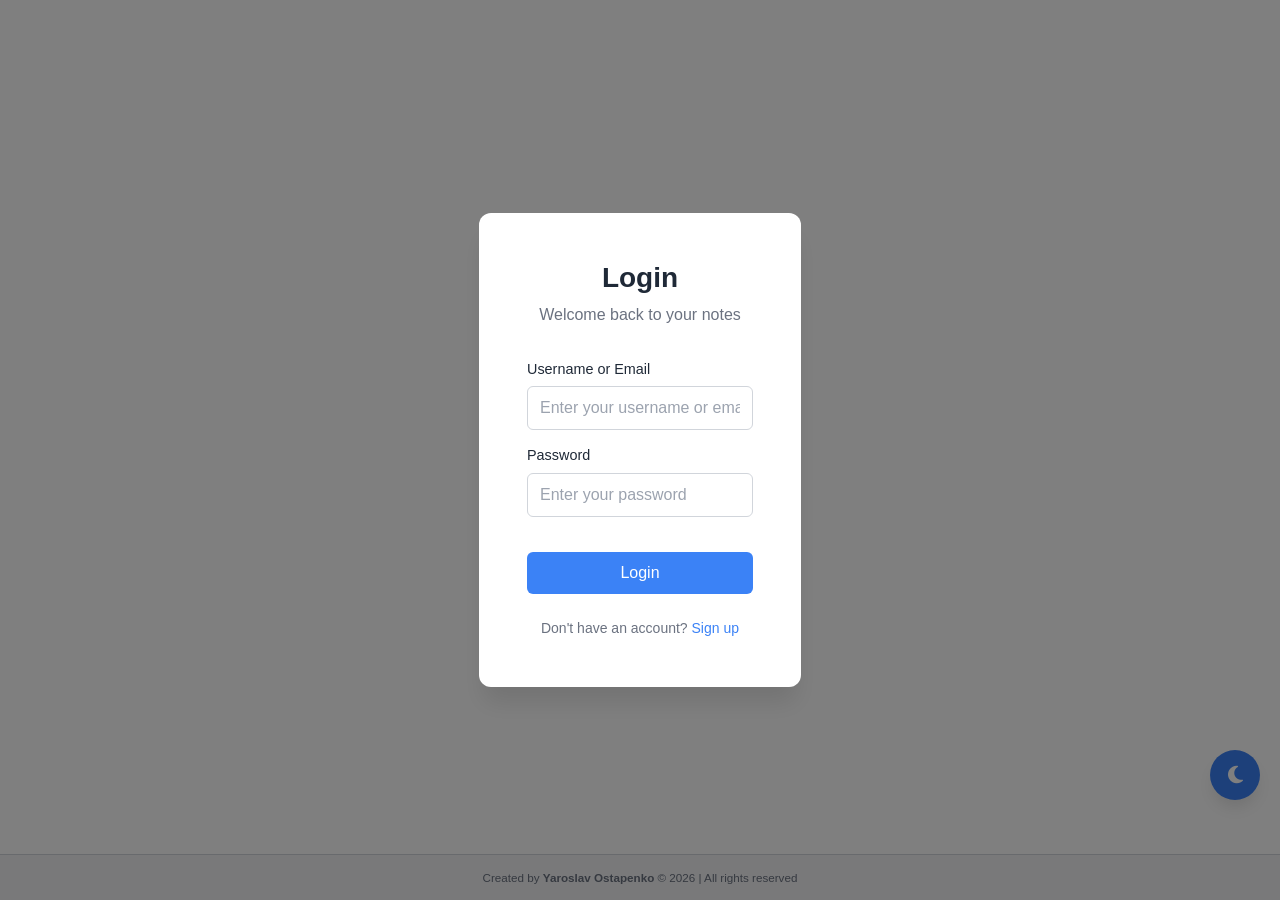
<file: index.html>
<!DOCTYPE html>
<html lang="en">
<head>
    <meta charset="UTF-8">
    <meta name="viewport" content="width=device-width, initial-scale=1.0">
    <meta http-equiv="X-UA-Compatible" content="ie=edge">
    <meta name="description" content="Notes - A secure, feature-rich note-taking application. Create, edit, organize, and manage your notes with color coding, pinning, archiving, and full-text search. Privacy-focused and user-friendly.">
    <meta name="keywords" content="notes, note-taking, notepad, keep clone, organize notes, task management">
    <meta name="author" content="Yaroslav Ostapenko">
    <meta name="creator" content="Yaroslav Ostapenko">
    <meta property="og:title" content="Notes - Google Keep Clone">
    <meta property="og:description" content="A secure, feature-rich note-taking application for organizing your thoughts and ideas.">
    <meta property="og:type" content="website">
    <meta property="og:url" content="https://note.websweos.com">
    <link rel="canonical" href="https://note.websweos.com">
    <link rel="sitemap" href="https://note.websweos.com/sitemap.xml">
    <title>Notes - Google Keep Clone</title>
    <link rel="stylesheet" href="style.css">
    <link rel="stylesheet" href="https://cdnjs.cloudflare.com/ajax/libs/font-awesome/6.4.0/css/all.min.css">
</head>
<body>
    <!-- Authentication Modal -->
    <div id="authModal" class="modal">
        <div class="modal-content auth-modal">
            <div class="auth-container">
                <!-- Login Form -->
                <div id="loginForm" class="auth-form active">
                    <div class="auth-header">
                        <h2>Login</h2>
                        <p>Welcome back to your notes</p>
                    </div>
                    <form id="loginFormElement">
                        <div class="form-group">
                            <label for="loginUsername">Username or Email</label>
                            <input 
                                type="text" 
                                id="loginUsername" 
                                name="username" 
                                placeholder="Enter your username or email"
                                required
                            >
                        </div>
                        <div class="form-group">
                            <label for="loginPassword">Password</label>
                            <input 
                                type="password" 
                                id="loginPassword" 
                                name="password" 
                                placeholder="Enter your password"
                                required
                            >
                        </div>
                        <button type="submit" class="btn btn-primary btn-block">Login</button>
                        <div class="auth-footer">
                            <p>Don't have an account? <a href="#" onclick="switchAuthForm(event)">Sign up</a></p>
                        </div>
                    </form>
                </div>

                <!-- Register Form -->
                <div id="registerForm" class="auth-form">
                    <div class="auth-header">
                        <h2>Create Account</h2>
                        <p>Start organizing your notes</p>
                    </div>
                    <form id="registerFormElement">
                        <div class="form-group">
                            <label for="regUsername">Username</label>
                            <input 
                                type="text" 
                                id="regUsername" 
                                name="username" 
                                placeholder="Choose a username (3+ characters)"
                                minlength="3"
                                required
                            >
                        </div>
                        <div class="form-group">
                            <label for="regEmail">Email</label>
                            <input 
                                type="email" 
                                id="regEmail" 
                                name="email" 
                                placeholder="Enter your email"
                                required
                            >
                        </div>
                        <div class="form-group">
                            <label for="regPassword">Password</label>
                            <input 
                                type="password" 
                                id="regPassword" 
                                name="password" 
                                placeholder="Password (6+ characters)"
                                minlength="6"
                                required
                            >
                        </div>
                        <div class="form-group">
                            <label for="regPasswordConfirm">Confirm Password</label>
                            <input 
                                type="password" 
                                id="regPasswordConfirm" 
                                name="password_confirm" 
                                placeholder="Confirm your password"
                                required
                            >
                        </div>
                        <button type="submit" class="btn btn-primary btn-block">Sign Up</button>
                        <div class="auth-footer">
                            <p>Already have an account? <a href="#" onclick="switchAuthForm(event)">Login</a></p>
                        </div>
                    </form>
                </div>
            </div>
        </div>
    </div>

    <!-- Main App Container -->
    <div id="appContainer" class="app-container" style="display: none;">
        <!-- Sidebar -->
        <aside class="sidebar">
            <div class="sidebar-header">
                <div class="logo">
                    <i class="fas fa-sticky-note"></i>
                    <span>Notes</span>
                </div>
                <button class="btn-icon" id="sidebarToggle" title="Toggle sidebar">
                    <i class="fas fa-bars"></i>
                </button>
            </div>

            <div class="sidebar-search">
                <input 
                    type="text" 
                    id="searchInput" 
                    placeholder="Search notes..." 
                    class="search-box"
                >
                <i class="fas fa-search search-icon"></i>
            </div>

            <nav class="sidebar-nav">
                <div class="nav-section">
                    <button class="nav-item active" data-view="all">
                        <i class="fas fa-lightbulb"></i>
                        <span>All Notes</span>
                    </button>
                    <button class="nav-item" data-view="pinned">
                        <i class="fas fa-thumbtack"></i>
                        <span>Pinned</span>
                    </button>
                    <button class="nav-item" data-view="archived">
                        <i class="fas fa-archive"></i>
                        <span>Archived</span>
                    </button>
                    <button class="nav-item" data-view="deleted">
                        <i class="fas fa-trash"></i>
                        <span>Deleted</span>
                    </button>
                </div>
                
                <div class="nav-section">
                    <h3 class="nav-section-title">Features</h3>
                    <button class="nav-item" id="analyticsNavBtn">
                        <i class="fas fa-chart-pie"></i>
                        <span>Analytics</span>
                    </button>
                    <button class="nav-item" id="settingsNavBtn">
                        <i class="fas fa-cog"></i>
                        <span>Settings</span>
                    </button>
                    <button class="nav-item" id="helpNavBtn">
                        <i class="fas fa-question-circle"></i>
                        <span>Help & Shortcuts</span>
                    </button>
                </div>
            </nav>

            <div class="sidebar-footer">
                <div class="user-info">
                    <div class="user-avatar">
                        <i class="fas fa-user"></i>
                    </div>
                    <div class="user-details">
                        <p class="user-name" id="userName">User</p>
                        <p class="user-email" id="userEmail">email@example.com</p>
                    </div>
                </div>
                <button class="btn btn-logout" id="logoutBtn">
                    <i class="fas fa-sign-out-alt"></i>
                    <span>Logout</span>
                </button>
            </div>
        </aside>

        <!-- Main Content -->
        <main class="main-content">
            <!-- Header -->
            <header class="app-header">
                <div class="header-left">
                    <h1 id="pageTitle">All Notes</h1>
                </div>
                <div class="header-right">
                    <div class="view-options">
                        <button class="view-btn active" id="gridViewBtn" title="Grid view">
                            <i class="fas fa-th"></i>
                        </button>
                        <button class="view-btn" id="listViewBtn" title="List view">
                            <i class="fas fa-list"></i>
                        </button>
                    </div>
                    <button class="btn btn-primary" id="createNoteBtn">
                        <i class="fas fa-plus"></i>
                        <span>New Note</span>
                    </button>
                </div>
            </header>

            <!-- Notes Container -->
            <div class="notes-container" id="notesContainer">
                <div class="empty-state">
                    <i class="fas fa-sticky-note"></i>
                    <h3>No notes yet</h3>
                    <p>Create your first note to get started</p>
                </div>
            </div>
        </main>
    </div>

    <!-- Note Editor Modal -->
    <div id="noteEditorModal" class="modal">
        <div class="modal-content note-editor">
            <div class="editor-header">
                <input 
                    type="text" 
                    id="noteTitle" 
                    class="note-title-input" 
                    placeholder="Title..."
                    maxlength="255"
                >
                <button class="btn-icon" id="closeNoteEditorBtn" title="Close">
                    <i class="fas fa-times"></i>
                </button>
            </div>

            <div class="editor-content">
                <textarea 
                    id="noteContent" 
                    class="note-content-input" 
                    placeholder="Start typing..."
                ></textarea>
            </div>

            <div class="editor-toolbar">
                <div class="toolbar-left">
                    <div class="color-picker">
                        <button class="btn-icon color-btn" title="Toggle colors" id="colorToggleBtn">
                            <i class="fas fa-palette"></i>
                        </button>
                        <div class="color-palette" id="colorPalette" style="display: none;">
                            <button class="color-option" data-color="#FFFFFF" style="background-color: #FFFFFF;" title="White"></button>
                            <button class="color-option" data-color="#FFE082" style="background-color: #FFE082;" title="Yellow"></button>
                            <button class="color-option" data-color="#C5E1A5" style="background-color: #C5E1A5;" title="Green"></button>
                            <button class="color-option" data-color="#B3E5FC" style="background-color: #B3E5FC;" title="Blue"></button>
                            <button class="color-option" data-color="#F8BBD0" style="background-color: #F8BBD0;" title="Pink"></button>
                            <button class="color-option" data-color="#FFCCBC" style="background-color: #FFCCBC;" title="Orange"></button>
                            <button class="color-option" data-color="#E1BEE7" style="background-color: #E1BEE7;" title="Purple"></button>
                            <button class="color-option" data-color="#ECEFF1" style="background-color: #ECEFF1;" title="Gray"></button>
                        </div>
                    </div>
                </div>

                <div class="toolbar-right">
                    <button class="btn-icon" id="pinNoteBtn" title="Pin note">
                        <i class="far fa-star"></i>
                    </button>
                    <button class="btn-icon" id="archiveNoteBtn" title="Archive note">
                        <i class="fas fa-archive"></i>
                    </button>
                    <button class="btn-icon delete-btn" id="deleteNoteBtn" title="Delete note">
                        <i class="fas fa-trash"></i>
                    </button>
                </div>
            </div>

            <div class="editor-info">
                <small id="lastModified">Last modified: just now</small>
            </div>
        </div>
    </div>

    <!-- Notification Toast -->
    <div id="notificationToast" class="notification-toast"></div>

    <!-- Analytics Modal -->
    <div id="analyticsModal" class="modal" style="display: none;">
        <div class="modal-content analytics-modal">
            <div class="modal-header">
                <h2>Notes Analytics</h2>
                <button class="btn-icon" onclick="closeModal('analyticsModal')">
                    <i class="fas fa-times"></i>
                </button>
            </div>
            <div class="modal-body">
                <div class="analytics-grid">
                    <div class="analytics-card">
                        <div class="analytics-icon">
                            <i class="fas fa-sticky-note"></i>
                        </div>
                        <div class="analytics-content">
                            <h4>Total Notes</h4>
                            <p class="analytics-value" id="totalNotesCount">0</p>
                        </div>
                    </div>
                    <div class="analytics-card">
                        <div class="analytics-icon">
                            <i class="fas fa-thumbtack"></i>
                        </div>
                        <div class="analytics-content">
                            <h4>Pinned Notes</h4>
                            <p class="analytics-value" id="pinnedNotesCount">0</p>
                        </div>
                    </div>
                    <div class="analytics-card">
                        <div class="analytics-icon">
                            <i class="fas fa-archive"></i>
                        </div>
                        <div class="analytics-content">
                            <h4>Archived Notes</h4>
                            <p class="analytics-value" id="archivedNotesCount">0</p>
                        </div>
                    </div>
                    <div class="analytics-card">
                        <div class="analytics-icon">
                            <i class="fas fa-keyboard"></i>
                        </div>
                        <div class="analytics-content">
                            <h4>Total Characters</h4>
                            <p class="analytics-value" id="totalCharacters">0</p>
                        </div>
                    </div>
                    <div class="analytics-card">
                        <div class="analytics-icon">
                            <i class="fas fa-words"></i>
                        </div>
                        <div class="analytics-content">
                            <h4>Total Words</h4>
                            <p class="analytics-value" id="totalWords">0</p>
                        </div>
                    </div>
                    <div class="analytics-card">
                        <div class="analytics-icon">
                            <i class="fas fa-clock"></i>
                        </div>
                        <div class="analytics-content">
                            <h4>Last Modified</h4>
                            <p class="analytics-value" id="lastModifiedDate">N/A</p>
                        </div>
                    </div>
                </div>
                
                <div class="analytics-section">
                    <h3>Color Distribution</h3>
                    <div class="color-stats" id="colorStats">
                        <!-- Color statistics will be populated here -->
                    </div>
                </div>
                
                <div class="analytics-section">
                    <h3>Export Options</h3>
                    <div class="export-buttons">
                        <button class="btn btn-secondary" onclick="exportNotesAsJSON()">
                            <i class="fas fa-download"></i> Export as JSON
                        </button>
                        <button class="btn btn-secondary" onclick="exportNotesAsCSV()">
                            <i class="fas fa-download"></i> Export as CSV
                        </button>
                        <button class="btn btn-secondary" onclick="exportNotesAsText()">
                            <i class="fas fa-download"></i> Export as Text
                        </button>
                    </div>
                </div>
            </div>
        </div>
    </div>

    <!-- Settings Modal -->
    <div id="settingsModal" class="modal" style="display: none;">
        <div class="modal-content settings-modal">
            <div class="modal-header">
                <h2>Settings</h2>
                <button class="btn-icon" onclick="closeModal('settingsModal')">
                    <i class="fas fa-times"></i>
                </button>
            </div>
            <div class="modal-body">
                <div class="settings-section">
                    <h3>Account Settings</h3>
                    <div class="settings-item">
                        <label>Username</label>
                        <input type="text" id="settingsUsername" disabled class="settings-input">
                    </div>
                    <div class="settings-item">
                        <label>Email</label>
                        <input type="email" id="settingsEmail" disabled class="settings-input">
                    </div>
                    <button class="btn btn-secondary" onclick="changePassword()">
                        <i class="fas fa-key"></i> Change Password
                    </button>
                </div>

                <div class="settings-section">
                    <h3>Display Preferences</h3>
                    <div class="settings-item">
                        <label class="checkbox-label">
                            <input type="checkbox" id="darkModeToggle">
                            <span>Dark Mode</span>
                        </label>
                    </div>
                    <div class="settings-item">
                        <label class="checkbox-label">
                            <input type="checkbox" id="autoSaveToggle" checked>
                            <span>Enable Auto-Save (every 2 seconds)</span>
                        </label>
                    </div>
                    <div class="settings-item">
                        <label class="checkbox-label">
                            <input type="checkbox" id="notificationsToggle" checked>
                            <span>Enable Notifications</span>
                        </label>
                    </div>
                </div>

                <div class="settings-section">
                    <h3>Data Management</h3>
                    <button class="btn btn-danger" onclick="openDeleteAccountDialog()">
                        <i class="fas fa-trash"></i> Delete Account
                    </button>
                    <p class="settings-description">Warning: This action cannot be undone. All your notes will be permanently deleted.</p>
                </div>
            </div>
        </div>
    </div>

    <!-- Help & Shortcuts Modal -->
    <div id="helpModal" class="modal" style="display: none;">
        <div class="modal-content help-modal">
            <div class="modal-header">
                <h2>Help & Keyboard Shortcuts</h2>
                <button class="btn-icon" onclick="closeModal('helpModal')">
                    <i class="fas fa-times"></i>
                </button>
            </div>
            <div class="modal-body">
                <div class="help-section">
                    <h3>Keyboard Shortcuts</h3>
                    <table class="shortcuts-table">
                        <tr>
                            <td class="shortcut-key">Ctrl + N</td>
                            <td class="shortcut-desc">Create a new note</td>
                        </tr>
                        <tr>
                            <td class="shortcut-key">Ctrl + S</td>
                            <td class="shortcut-desc">Save current note</td>
                        </tr>
                        <tr>
                            <td class="shortcut-key">Ctrl + F</td>
                            <td class="shortcut-desc">Focus search box</td>
                        </tr>
                        <tr>
                            <td class="shortcut-key">Ctrl + /</td>
                            <td class="shortcut-desc">Toggle keyboard shortcuts help</td>
                        </tr>
                        <tr>
                            <td class="shortcut-key">Escape</td>
                            <td class="shortcut-desc">Close current modal</td>
                        </tr>
                        <tr>
                            <td class="shortcut-key">Delete</td>
                            <td class="shortcut-desc">Delete selected note</td>
                        </tr>
                        <tr>
                            <td class="shortcut-key">Ctrl + P</td>
                            <td class="shortcut-desc">Toggle note pin state</td>
                        </tr>
                        <tr>
                            <td class="shortcut-key">Ctrl + A</td>
                            <td class="shortcut-desc">Archive note</td>
                        </tr>
                    </table>
                </div>

                <div class="help-section">
                    <h3>Getting Started</h3>
                    <div class="help-content">
                        <h4>Create a Note</h4>
                        <p>Click the "New Note" button or press Ctrl+N to create a new note. Add a title and start typing your content.</p>
                        
                        <h4>Organize Notes</h4>
                        <ul>
                            <li><strong>Pin:</strong> Keep important notes at the top of your list</li>
                            <li><strong>Archive:</strong> Hide completed or old notes</li>
                            <li><strong>Color Code:</strong> Use different colors to categorize notes</li>
                            <li><strong>Search:</strong> Use the search box to find notes quickly</li>
                        </ul>

                        <h4>Tips & Tricks</h4>
                        <ul>
                            <li>Notes are automatically saved every 2 seconds</li>
                            <li>Use the color palette to visually organize your notes</li>
                            <li>Search works across note titles and content</li>
                            <li>Deleted notes can be restored from the Deleted tab</li>
                            <li>Check Analytics to see statistics about your notes</li>
                        </ul>
                    </div>
                </div>
            </div>
        </div>
    </div>

    <!-- Change Password Modal -->
    <div id="changePasswordModal" class="modal" style="display: none;">
        <div class="modal-content change-password-modal">
            <div class="modal-header">
                <h2>Change Password</h2>
                <button class="btn-icon" onclick="closeModal('changePasswordModal')">
                    <i class="fas fa-times"></i>
                </button>
            </div>
            <div class="modal-body">
                <form id="changePasswordForm" onsubmit="submitChangePassword(event)">
                    <div class="form-group">
                        <label for="currentPassword">Current Password</label>
                        <input type="password" id="currentPassword" name="current_password" required class="form-control">
                    </div>
                    <div class="form-group">
                        <label for="newPassword">New Password</label>
                        <input type="password" id="newPassword" name="new_password" required class="form-control">
                    </div>
                    <div class="form-group">
                        <label for="confirmNewPassword">Confirm New Password</label>
                        <input type="password" id="confirmNewPassword" name="confirm_password" required class="form-control">
                    </div>
                    <button type="submit" class="btn btn-primary btn-block">Update Password</button>
                </form>
            </div>
        </div>
    </div>

    <!-- Loading Spinner -->
    <div id="loadingSpinner" class="loading-spinner" style="display: none;">
        <div class="spinner"></div>
    </div>

    <!-- Settings Modal -->
    <div id="settingsModal" class="modal" style="display: none;">
        <div class="modal-content settings-modal">
            <div class="modal-header">
                <h2>Settings</h2>
                <button class="btn-close" onclick="closeModal('settingsModal')">
                    <i class="fas fa-times"></i>
                </button>
            </div>
            <div class="modal-body">
                <div class="settings-tabs">
                    <div class="tabs-header">
                        <button class="tab-btn active" data-tab="general">General</button>
                        <button class="tab-btn" data-tab="appearance">Appearance</button>
                        <button class="tab-btn" data-tab="security">Security</button>
                        <button class="tab-btn" data-tab="advanced">Advanced</button>
                    </div>

                    <!-- General Settings -->
                    <div class="tab-content active" id="general-tab">
                        <div class="settings-item">
                            <label>Notification Preferences</label>
                            <div class="checkbox-group">
                                <label class="checkbox-label">
                                    <input type="checkbox" id="notifAutoSave" checked>
                                    <span>Auto-save notifications</span>
                                </label>
                                <label class="checkbox-label">
                                    <input type="checkbox" id="notifChanges" checked>
                                    <span>Notify on changes</span>
                                </label>
                            </div>
                        </div>
                        <div class="settings-item">
                            <label>Auto-Save Interval</label>
                            <select id="autoSaveInterval">
                                <option value="2">Every 2 seconds</option>
                                <option value="5">Every 5 seconds</option>
                                <option value="10">Every 10 seconds</option>
                                <option value="30">Every 30 seconds</option>
                            </select>
                        </div>
                        <div class="settings-item">
                            <label>Notes Per Page</label>
                            <input type="number" id="notesPerPage" min="5" max="50" value="12">
                        </div>
                    </div>

                    <!-- Appearance Settings -->
                    <div class="tab-content" id="appearance-tab">
                        <div class="settings-item">
                            <label>Theme</label>
                            <div class="theme-selector">
                                <button class="theme-option" data-theme="light" title="Light Theme">
                                    <i class="fas fa-sun"></i>
                                    <span>Light</span>
                                </button>
                                <button class="theme-option" data-theme="dark" title="Dark Theme">
                                    <i class="fas fa-moon"></i>
                                    <span>Dark</span>
                                </button>
                                <button class="theme-option" data-theme="auto" title="Auto Theme">
                                    <i class="fas fa-adjust"></i>
                                    <span>Auto</span>
                                </button>
                            </div>
                        </div>
                        <div class="settings-item">
                            <label>Font Size</label>
                            <div class="font-size-selector">
                                <button class="font-btn" data-size="small">A</button>
                                <button class="font-btn active" data-size="normal">A</button>
                                <button class="font-btn" data-size="large">A</button>
                            </div>
                        </div>
                        <div class="settings-item">
                            <label>Editor Layout</label>
                            <div class="layout-selector">
                                <button class="layout-btn active" data-layout="grid">
                                    <i class="fas fa-th"></i> Grid
                                </button>
                                <button class="layout-btn" data-layout="list">
                                    <i class="fas fa-list"></i> List
                                </button>
                            </div>
                        </div>
                    </div>

                    <!-- Security Settings -->
                    <div class="tab-content" id="security-tab">
                        <div class="settings-item">
                            <label>Change Password</label>
                            <button class="btn btn-secondary" id="changePasswordBtn">
                                <i class="fas fa-lock"></i> Change Password
                            </button>
                        </div>
                        <div class="settings-item">
                            <label>Session Management</label>
                            <button class="btn btn-secondary" id="logoutAllBtn">
                                <i class="fas fa-sign-out-alt"></i> Logout All Sessions
                            </button>
                        </div>
                        <div class="settings-item">
                            <label>Two-Factor Authentication</label>
                            <button class="btn btn-secondary" id="enable2FABtn">
                                <i class="fas fa-shield-alt"></i> Enable 2FA
                            </button>
                        </div>
                    </div>

                    <!-- Advanced Settings -->
                    <div class="tab-content" id="advanced-tab">
                        <div class="settings-item">
                            <label>Data Management</label>
                            <div class="button-group">
                                <button class="btn btn-secondary" id="exportDataBtn">
                                    <i class="fas fa-download"></i> Export Data
                                </button>
                                <button class="btn btn-secondary" id="importDataBtn">
                                    <i class="fas fa-upload"></i> Import Data
                                </button>
                            </div>
                        </div>
                        <div class="settings-item">
                            <label>Cache & Storage</label>
                            <button class="btn btn-secondary" id="clearCacheBtn">
                                <i class="fas fa-trash"></i> Clear Cache
                            </button>
                            <small id="cacheInfo" class="info-text">Cache size: calculating...</small>
                        </div>
                        <div class="settings-item">
                            <label>Danger Zone</label>
                            <button class="btn btn-danger" id="deleteAccountBtn">
                                <i class="fas fa-exclamation-triangle"></i> Delete Account
                            </button>
                        </div>
                    </div>
                </div>
            </div>
            <div class="modal-footer">
                <button class="btn btn-secondary" onclick="closeModal('settingsModal')">Close</button>
            </div>
        </div>
    </div>

    <!-- Analytics Modal -->
    <div id="analyticsModal" class="modal" style="display: none;">
        <div class="modal-content analytics-modal">
            <div class="modal-header">
                <h2>Analytics & Statistics</h2>
                <button class="btn-close" onclick="closeModal('analyticsModal')">
                    <i class="fas fa-times"></i>
                </button>
            </div>
            <div class="modal-body">
                <div class="analytics-grid">
                    <div class="analytics-card">
                        <div class="analytics-icon">
                            <i class="fas fa-file-alt"></i>
                        </div>
                        <div class="analytics-content">
                            <h3>Total Notes</h3>
                            <p class="analytics-value" id="totalNotesCount">0</p>
                        </div>
                    </div>

                    <div class="analytics-card">
                        <div class="analytics-icon">
                            <i class="fas fa-thumbtack"></i>
                        </div>
                        <div class="analytics-content">
                            <h3>Pinned Notes</h3>
                            <p class="analytics-value" id="pinnedNotesCount">0</p>
                        </div>
                    </div>

                    <div class="analytics-card">
                        <div class="analytics-icon">
                            <i class="fas fa-archive"></i>
                        </div>
                        <div class="analytics-content">
                            <h3>Archived Notes</h3>
                            <p class="analytics-value" id="archivedNotesCount">0</p>
                        </div>
                    </div>

                    <div class="analytics-card">
                        <div class="analytics-icon">
                            <i class="fas fa-clock"></i>
                        </div>
                        <div class="analytics-content">
                            <h3>Last Modified</h3>
                            <p class="analytics-value" id="lastModifiedTime">N/A</p>
                        </div>
                    </div>
                </div>

                <div class="analytics-section">
                    <h3>Notes by Color</h3>
                    <div id="colorDistribution" class="color-distribution"></div>
                </div>

                <div class="analytics-section">
                    <h3>Activity Timeline</h3>
                    <div id="activityTimeline" class="activity-timeline"></div>
                </div>

                <div class="analytics-section">
                    <h3>Storage Usage</h3>
                    <div class="storage-info">
                        <div class="storage-bar">
                            <div class="storage-used" id="storageUsed" style="width: 30%;"></div>
                        </div>
                        <p id="storageText">Used: 0 KB / 10 MB</p>
                    </div>
                </div>
            </div>
        </div>
    </div>

    <!-- Help & Shortcuts Modal -->
    <div id="helpModal" class="modal" style="display: none;">
        <div class="modal-content help-modal large">
            <div class="modal-header">
                <h2>Help & Keyboard Shortcuts</h2>
                <button class="btn-close" onclick="closeModal('helpModal')">
                    <i class="fas fa-times"></i>
                </button>
            </div>
            <div class="modal-body">
                <div class="help-content">
                    <h3>Keyboard Shortcuts</h3>
                    <div class="shortcuts-list">
                        <div class="shortcut-item">
                            <div class="shortcut-keys">
                                <kbd>Ctrl</kbd> + <kbd>N</kbd>
                            </div>
                            <div class="shortcut-desc">Create new note</div>
                        </div>
                        <div class="shortcut-item">
                            <div class="shortcut-keys">
                                <kbd>Ctrl</kbd> + <kbd>S</kbd>
                            </div>
                            <div class="shortcut-desc">Save current note</div>
                        </div>
                        <div class="shortcut-item">
                            <div class="shortcut-keys">
                                <kbd>Ctrl</kbd> + <kbd>/</kbd>
                            </div>
                            <div class="shortcut-desc">Open search</div>
                        </div>
                        <div class="shortcut-item">
                            <div class="shortcut-keys">
                                <kbd>Ctrl</kbd> + <kbd>B</kbd>
                            </div>
                            <div class="shortcut-desc">Toggle bold</div>
                        </div>
                        <div class="shortcut-item">
                            <div class="shortcut-keys">
                                <kbd>Ctrl</kbd> + <kbd>I</kbd>
                            </div>
                            <div class="shortcut-desc">Toggle italic</div>
                        </div>
                        <div class="shortcut-item">
                            <div class="shortcut-keys">
                                <kbd>Escape</kbd>
                            </div>
                            <div class="shortcut-desc">Close modal or cancel</div>
                        </div>
                    </div>

                    <h3>Getting Started</h3>
                    <div class="help-section">
                        <h4>Creating Notes</h4>
                        <p>Click the "New Note" button or press Ctrl+N to create a new note. You can add a title, content, and choose a color.</p>
                    </div>

                    <div class="help-section">
                        <h4>Organizing Notes</h4>
                        <p>Use colors to organize your notes by category or project. Pin important notes to keep them at the top. Archive old notes to keep your view clean.</p>
                    </div>

                    <div class="help-section">
                        <h4>Searching Notes</h4>
                        <p>Use the search bar at the top to quickly find notes by title or content. Search is case-insensitive and updates in real-time.</p>
                    </div>

                    <div class="help-section">
                        <h4>Tips & Tricks</h4>
                        <ul>
                            <li>Use hashtags (#) in your notes to categorize them</li>
                            <li>Drag and drop notes to reorder them</li>
                            <li>Click a note to open it in the editor</li>
                            <li>Auto-save keeps your changes safe automatically</li>
                            <li>Access your notes from any device with your account</li>
                        </ul>
                    </div>
                </div>
            </div>
        </div>
    </div>

    <!-- Theme Switcher Toast -->
    <div id="themeSwitcher" class="theme-switcher">
        <button id="themeSwitcherBtn" class="btn-icon" title="Toggle theme">
            <i class="fas fa-moon"></i>
        </button>
    </div>

    <!-- Quick Action Bar -->
    <div id="quickActionBar" class="quick-action-bar" style="display: none;">
        <div class="quick-actions">
            <button class="quick-action-btn" id="quickNewNote" title="New Note (Ctrl+N)">
                <i class="fas fa-plus"></i>
            </button>
            <button class="quick-action-btn" id="quickSearch" title="Search (Ctrl+/)">
                <i class="fas fa-search"></i>
            </button>
            <button class="quick-action-btn" id="quickSync" title="Sync Notes">
                <i class="fas fa-sync"></i>
            </button>
        </div>
    </div>

    <!-- Note Templates Modal -->
    <div id="templatesModal" class="modal" style="display: none;">
        <div class="modal-content templates-modal">
            <div class="modal-header">
                <h2>Note Templates</h2>
                <button class="btn-close" onclick="closeModal('templatesModal')">
                    <i class="fas fa-times"></i>
                </button>
            </div>
            <div class="modal-body">
                <div class="templates-grid">
                    <div class="template-card" onclick="useTemplate('blank')">
                        <div class="template-icon">
                            <i class="fas fa-file-alt"></i>
                        </div>
                        <h3>Blank Note</h3>
                        <p>Start with an empty note</p>
                    </div>

                    <div class="template-card" onclick="useTemplate('checklist')">
                        <div class="template-icon">
                            <i class="fas fa-list-check"></i>
                        </div>
                        <h3>Checklist</h3>
                        <p>Create a todo list</p>
                    </div>

                    <div class="template-card" onclick="useTemplate('meeting')">
                        <div class="template-icon">
                            <i class="fas fa-users"></i>
                        </div>
                        <h3>Meeting Notes</h3>
                        <p>Document meeting details</p>
                    </div>

                    <div class="template-card" onclick="useTemplate('daily')">
                        <div class="template-icon">
                            <i class="fas fa-calendar-day"></i>
                        </div>
                        <h3>Daily Journal</h3>
                        <p>Daily reflection template</p>
                    </div>

                    <div class="template-card" onclick="useTemplate('project')">
                        <div class="template-icon">
                            <i class="fas fa-project-diagram"></i>
                        </div>
                        <h3>Project Plan</h3>
                        <p>Organize project details</p>
                    </div>

                    <div class="template-card" onclick="useTemplate('idea')">
                        <div class="template-icon">
                            <i class="fas fa-lightbulb"></i>
                        </div>
                        <h3>Idea Board</h3>
                        <p>Brainstorm and capture ideas</p>
                    </div>
                </div>
            </div>
        </div>
    </div>

    <!-- Labels & Tags Modal -->
    <div id="labelsModal" class="modal" style="display: none;">
        <div class="modal-content labels-modal">
            <div class="modal-header">
                <h2>Manage Labels & Tags</h2>
                <button class="btn-close" onclick="closeModal('labelsModal')">
                    <i class="fas fa-times"></i>
                </button>
            </div>
            <div class="modal-body">
                <div class="label-creation">
                    <h3>Create New Label</h3>
                    <div class="label-input-group">
                        <input type="text" id="newLabelName" placeholder="Label name" maxlength="20">
                        <div class="color-picker-group">
                            <button class="color-dot" data-color="#3b82f6" style="background: #3b82f6;"></button>
                            <button class="color-dot" data-color="#ef4444" style="background: #ef4444;"></button>
                            <button class="color-dot" data-color="#10b981" style="background: #10b981;"></button>
                            <button class="color-dot" data-color="#f59e0b" style="background: #f59e0b;"></button>
                            <button class="color-dot" data-color="#8b5cf6" style="background: #8b5cf6;"></button>
                            <button class="color-dot" data-color="#ec4899" style="background: #ec4899;"></button>
                        </div>
                        <button class="btn btn-primary" id="createLabelBtn">
                            <i class="fas fa-plus"></i> Create Label
                        </button>
                    </div>
                </div>

                <div class="labels-list">
                    <h3>Your Labels</h3>
                    <div id="labelsContainer" class="labels-container"></div>
                </div>

                <div class="popular-tags">
                    <h3>Popular Tags</h3>
                    <div id="popularTagsContainer" class="tags-container"></div>
                </div>
            </div>
        </div>
    </div>

    <!-- Note History Modal -->
    <div id="historyModal" class="modal" style="display: none;">
        <div class="modal-content history-modal">
            <div class="modal-header">
                <h2>Note History & Versions</h2>
                <button class="btn-close" onclick="closeModal('historyModal')">
                    <i class="fas fa-times"></i>
                </button>
            </div>
            <div class="modal-body">
                <div class="history-timeline" id="historyTimeline"></div>
            </div>
        </div>
    </div>

    <!-- Sharing & Collaboration Modal -->
    <div id="sharingModal" class="modal" style="display: none;">
        <div class="modal-content sharing-modal">
            <div class="modal-header">
                <h2>Share & Collaborate</h2>
                <button class="btn-close" onclick="closeModal('sharingModal')">
                    <i class="fas fa-times"></i>
                </button>
            </div>
            <div class="modal-body">
                <div class="sharing-section">
                    <h3>Share with Link</h3>
                    <div class="share-link-group">
                        <input type="text" id="shareLink" class="share-link-input" readonly>
                        <button class="btn btn-secondary" onclick="copyShareLink()">
                            <i class="fas fa-copy"></i> Copy Link
                        </button>
                        <button class="btn btn-secondary" onclick="generateNewShareLink()">
                            <i class="fas fa-refresh"></i> Generate New
                        </button>
                    </div>
                    <div class="share-options">
                        <label class="checkbox-label">
                            <input type="checkbox" id="shareViewOnly">
                            <span>View Only (No Editing)</span>
                        </label>
                        <label class="checkbox-label">
                            <input type="checkbox" id="shareWithPassword">
                            <span>Protect with Password</span>
                        </label>
                        <label class="checkbox-label">
                            <input type="checkbox" id="shareExpiresIn">
                            <span>Expires After</span>
                        </label>
                    </div>
                </div>

                <div class="sharing-section">
                    <h3>Collaborators</h3>
                    <div class="collaborators-input">
                        <input type="email" id="collaboratorEmail" placeholder="Enter email address">
                        <button class="btn btn-secondary" onclick="addCollaborator()">
                            <i class="fas fa-user-plus"></i> Add
                        </button>
                    </div>
                    <div id="collaboratorsList" class="collaborators-list"></div>
                </div>

                <div class="sharing-section">
                    <h3>Activity Log</h3>
                    <div id="activityLogContainer" class="activity-log"></div>
                </div>
            </div>
        </div>
    </div>

    <!-- Rich Text Editor Toolbar -->
    <div id="editorToolbar" class="editor-toolbar" style="display: none;">
        <div class="toolbar-group">
            <button class="toolbar-btn" id="boldBtn" title="Bold (Ctrl+B)">
                <i class="fas fa-bold"></i>
            </button>
            <button class="toolbar-btn" id="italicBtn" title="Italic (Ctrl+I)">
                <i class="fas fa-italic"></i>
            </button>
            <button class="toolbar-btn" id="underlineBtn" title="Underline (Ctrl+U)">
                <i class="fas fa-underline"></i>
            </button>
        </div>

        <div class="toolbar-group">
            <button class="toolbar-btn" id="h1Btn" title="Heading 1">
                <i class="fas fa-heading"></i>
            </button>
            <button class="toolbar-btn" id="h2Btn" title="Heading 2">
                H2
            </button>
            <button class="toolbar-btn" id="h3Btn" title="Heading 3">
                H3
            </button>
        </div>

        <div class="toolbar-group">
            <button class="toolbar-btn" id="bulletListBtn" title="Bullet List">
                <i class="fas fa-list-ul"></i>
            </button>
            <button class="toolbar-btn" id="numberListBtn" title="Numbered List">
                <i class="fas fa-list-ol"></i>
            </button>
            <button class="toolbar-btn" id="blockquoteBtn" title="Blockquote">
                <i class="fas fa-quote-left"></i>
            </button>
        </div>

        <div class="toolbar-group">
            <button class="toolbar-btn" id="linkBtn" title="Insert Link">
                <i class="fas fa-link"></i>
            </button>
            <button class="toolbar-btn" id="codeBtn" title="Code Block">
                <i class="fas fa-code"></i>
            </button>
            <button class="toolbar-btn" id="imageBtn" title="Insert Image">
                <i class="fas fa-image"></i>
            </button>
        </div>

        <div class="toolbar-group">
            <button class="toolbar-btn" id="clearFormatBtn" title="Clear Formatting">
                <i class="fas fa-eraser"></i>
            </button>
            <button class="toolbar-btn" id="undoBtn" title="Undo">
                <i class="fas fa-undo"></i>
            </button>
            <button class="toolbar-btn" id="redoBtn" title="Redo">
                <i class="fas fa-redo"></i>
            </button>
        </div>
    </div>

    <!-- Voice Notes Modal -->
    <div id="voiceNotesModal" class="modal" style="display: none;">
        <div class="modal-content voice-notes-modal">
            <div class="modal-header">
                <h2>Voice Notes</h2>
                <button class="btn-close" onclick="closeModal('voiceNotesModal')">
                    <i class="fas fa-times"></i>
                </button>
            </div>
            <div class="modal-body">
                <div class="voice-recorder">
                    <button class="record-btn" id="recordBtn">
                        <i class="fas fa-microphone"></i>
                    </button>
                    <div class="recording-info">
                        <div class="recording-timer" id="recordingTimer">00:00</div>
                        <div class="recording-status" id="recordingStatus">Ready to record</div>
                    </div>
                </div>

                <div class="voice-files-list">
                    <h3>Your Voice Notes</h3>
                    <div id="voiceFilesList" class="files-list"></div>
                </div>
            </div>
        </div>
    </div>

    <!-- Notification Center Modal -->
    <div id="notificationCenterModal" class="modal" style="display: none;">
        <div class="modal-content notification-center-modal">
            <div class="modal-header">
                <h2>Notification Center</h2>
                <button class="btn-close" onclick="closeModal('notificationCenterModal')">
                    <i class="fas fa-times"></i>
                </button>
            </div>
            <div class="modal-body">
                <div class="notification-filters">
                    <button class="notif-filter-btn active" data-filter="all">All</button>
                    <button class="notif-filter-btn" data-filter="mentions">Mentions</button>
                    <button class="notif-filter-btn" data-filter="shares">Shares</button>
                    <button class="notif-filter-btn" data-filter="collaboration">Collaboration</button>
                </div>

                <div id="notificationsList" class="notifications-list">
                    <!-- Notifications will be populated here -->
                </div>
            </div>
        </div>
    </div>

    <!-- Advanced Search Panel -->
    <div id="advancedSearchPanel" class="advanced-search-panel" style="display: none;">
        <div class="search-filters">
            <div class="filter-group">
                <label>Color Filter</label>
                <div class="color-filter-buttons">
                    <button class="color-filter-btn" data-color="">All Colors</button>
                    <button class="color-filter-btn" data-color="#FFFFFF">White</button>
                    <button class="color-filter-btn" data-color="#FFEB3B">Yellow</button>
                    <button class="color-filter-btn" data-color="#81C784">Green</button>
                    <button class="color-filter-btn" data-color="#64B5F6">Blue</button>
                    <button class="color-filter-btn" data-color="#F8BBD0">Pink</button>
                    <button class="color-filter-btn" data-color="#FFCCBC">Orange</button>
                    <button class="color-filter-btn" data-color="#E1BEE7">Purple</button>
                </div>
            </div>

            <div class="filter-group">
                <label>Status Filter</label>
                <div class="status-filter-buttons">
                    <button class="status-filter-btn active" data-status="">All</button>
                    <button class="status-filter-btn" data-status="pinned">Pinned Only</button>
                    <button class="status-filter-btn" data-status="archived">Archived Only</button>
                    <button class="status-filter-btn" data-status="deleted">Deleted Only</button>
                </div>
            </div>

            <div class="filter-group">
                <label>Date Range</label>
                <input type="date" id="filterStartDate" placeholder="Start Date">
                <input type="date" id="filterEndDate" placeholder="End Date">
            </div>

            <div class="filter-group">
                <button class="btn btn-secondary" id="applyFiltersBtn">Apply Filters</button>
                <button class="btn btn-secondary" id="clearFiltersBtn">Clear Filters</button>
            </div>
        </div>
    </div>

    <!-- Footer -->
    <footer class="website-footer">
        <p><small>Created by <strong>Yaroslav Ostapenko</strong> © 2026 | All rights reserved</small></p>
    </footer>

    <script src="script.js"></script>
</body>
</html>
</file>
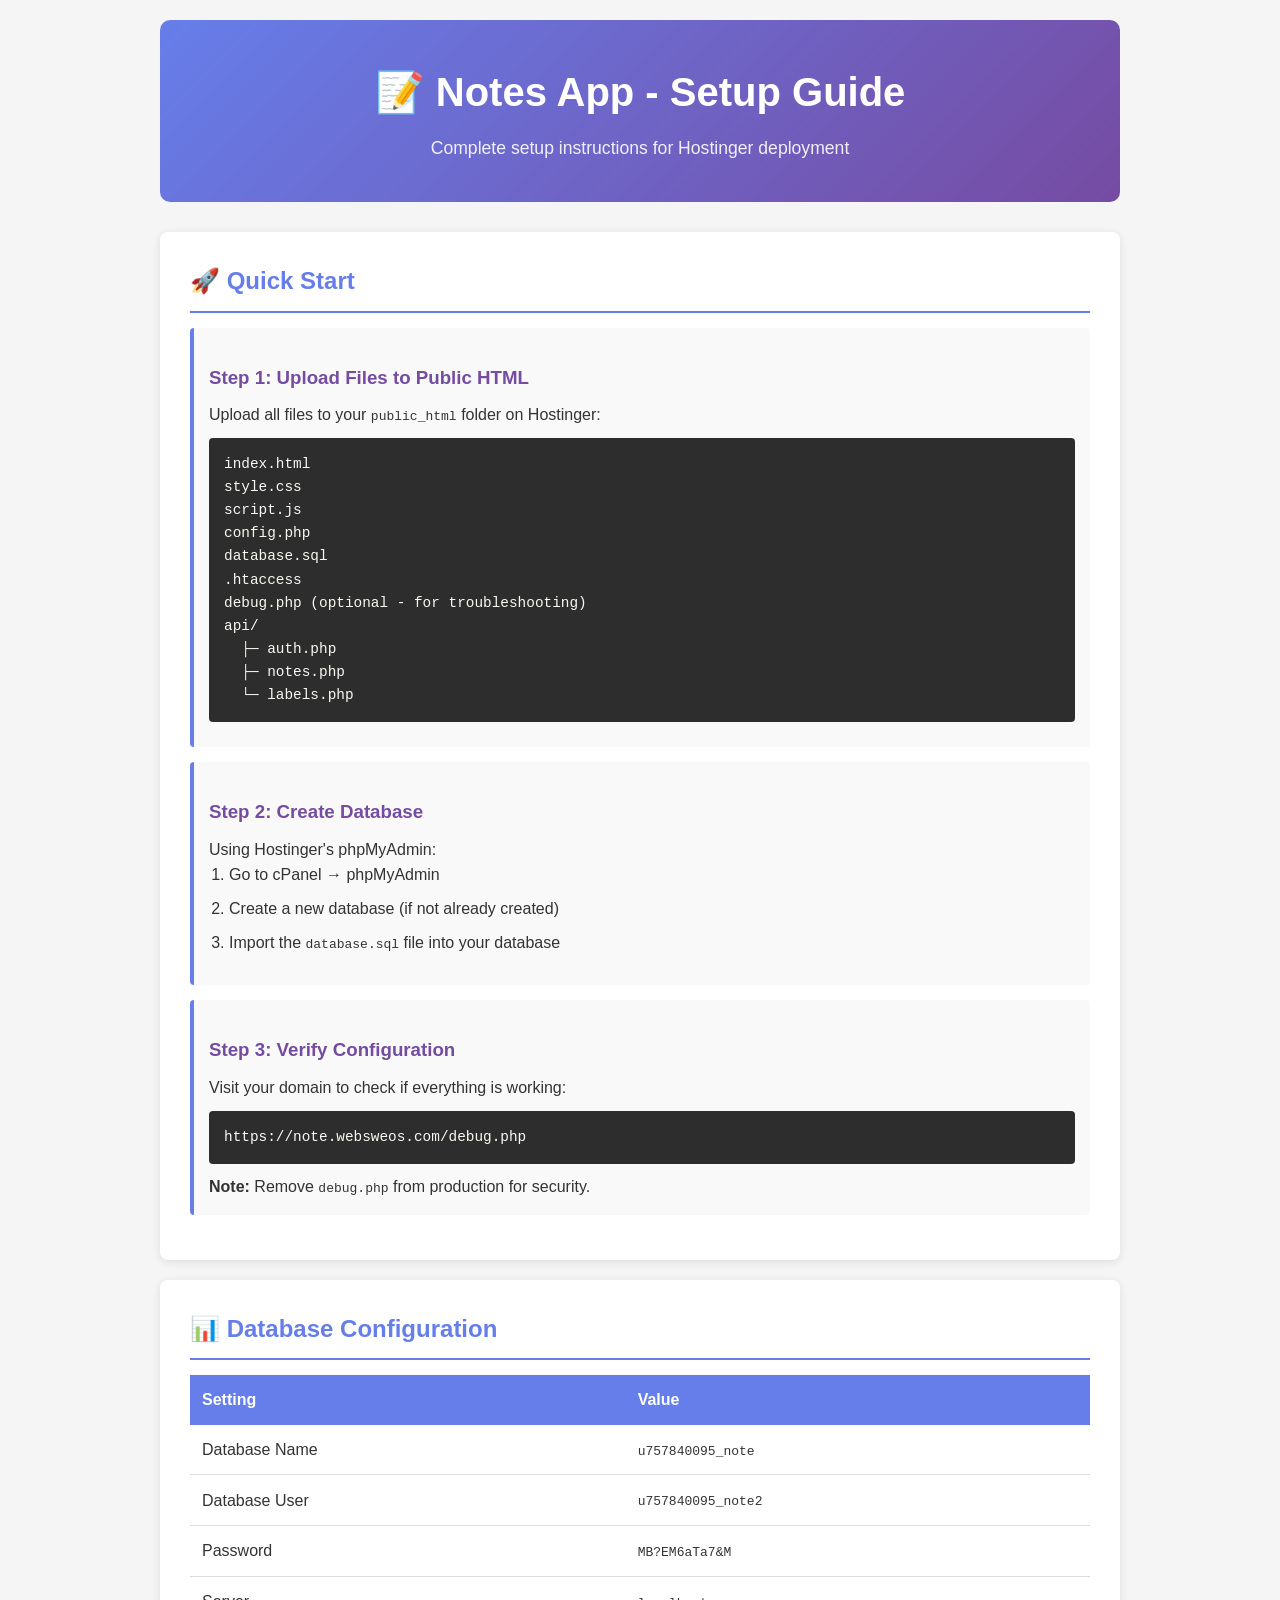
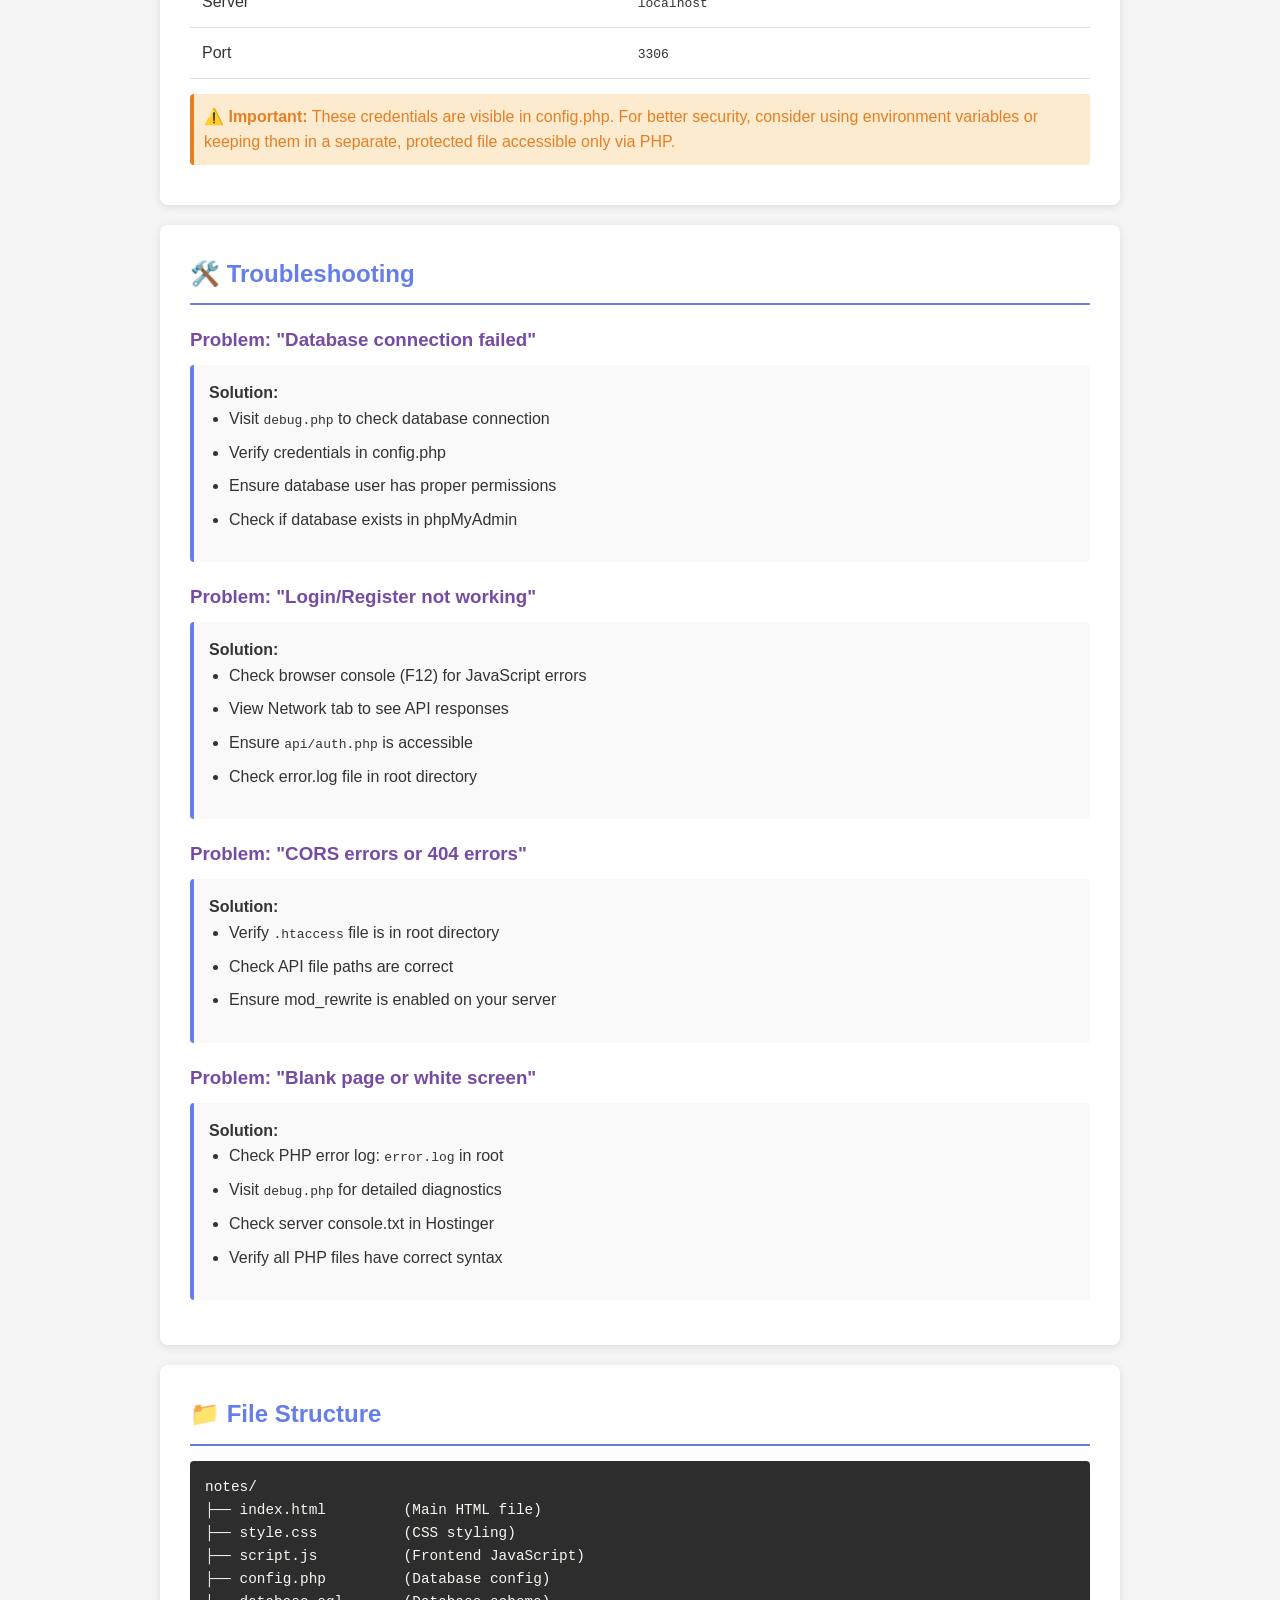
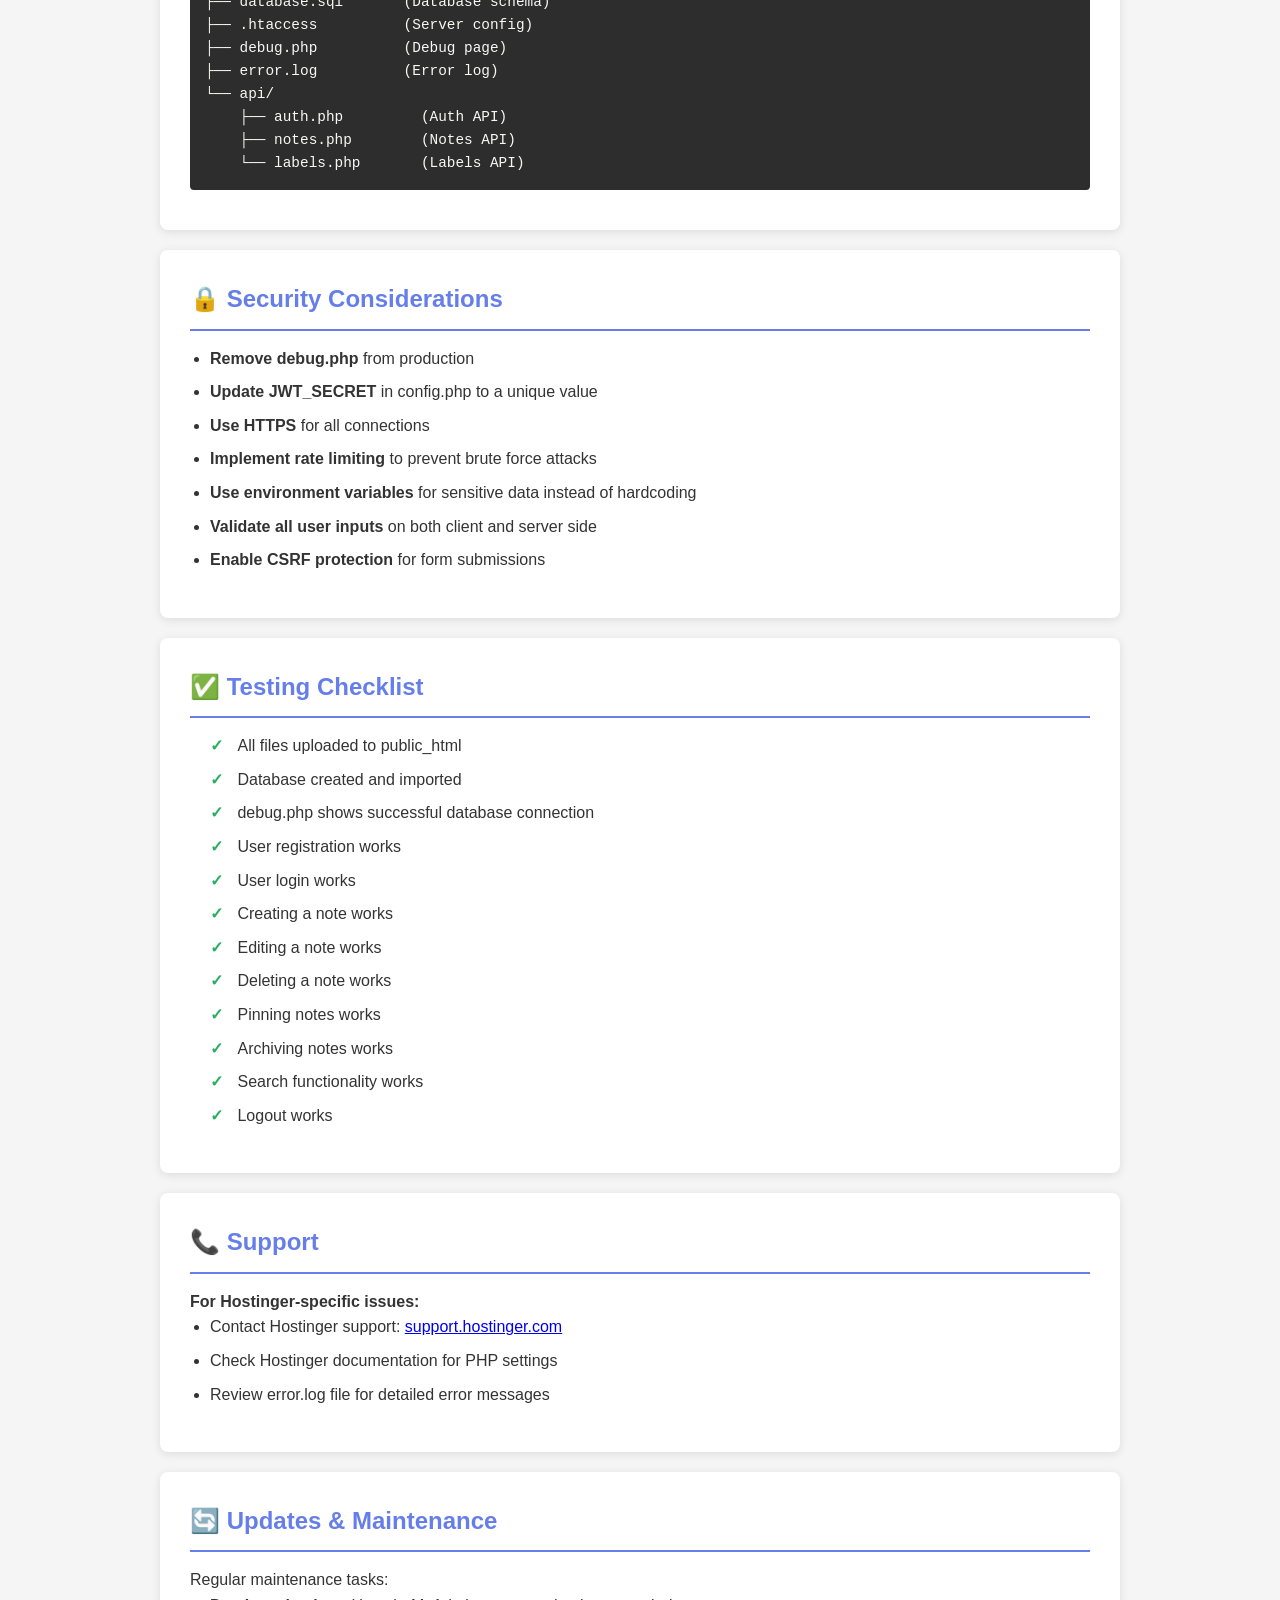
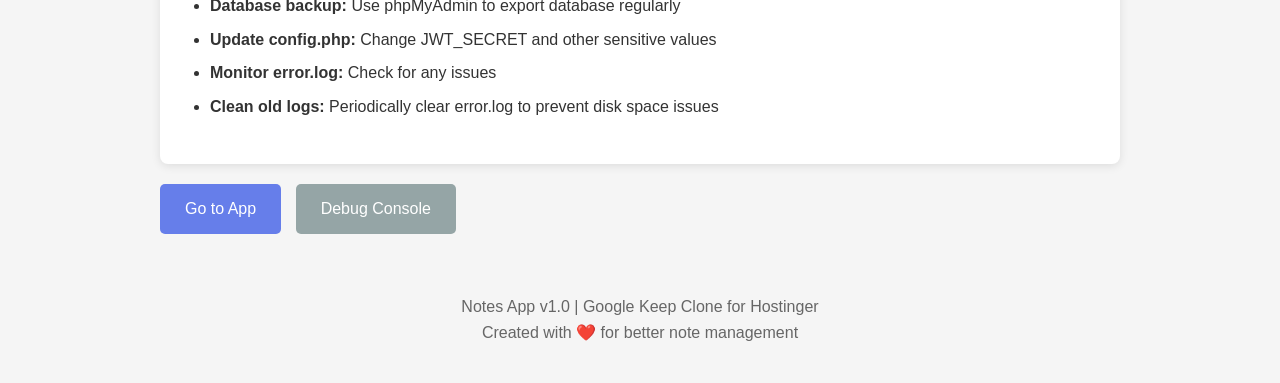
<file: SETUP.html>
<?php
/**
 * Installation and Setup Guide for Notes App on Hostinger
 */
?>
<!DOCTYPE html>
<html lang="en">
<head>
    <meta charset="UTF-8">
    <meta name="viewport" content="width=device-width, initial-scale=1.0">
    <title>Notes App - Setup Guide</title>
    <style>
        * {
            margin: 0;
            padding: 0;
            box-sizing: border-box;
        }
        
        body {
            font-family: 'Segoe UI', Tahoma, Geneva, Verdana, sans-serif;
            line-height: 1.6;
            color: #333;
            background: #f5f5f5;
        }
        
        .container {
            max-width: 1000px;
            margin: 0 auto;
            padding: 20px;
        }
        
        header {
            background: linear-gradient(135deg, #667eea 0%, #764ba2 100%);
            color: white;
            padding: 40px 20px;
            text-align: center;
            border-radius: 10px;
            margin-bottom: 30px;
        }
        
        header h1 {
            font-size: 2.5em;
            margin-bottom: 10px;
        }
        
        header p {
            font-size: 1.1em;
            opacity: 0.9;
        }
        
        .section {
            background: white;
            padding: 30px;
            margin-bottom: 20px;
            border-radius: 8px;
            box-shadow: 0 2px 10px rgba(0,0,0,0.1);
        }
        
        h2 {
            color: #667eea;
            margin-bottom: 15px;
            padding-bottom: 10px;
            border-bottom: 2px solid #667eea;
        }
        
        h3 {
            color: #764ba2;
            margin-top: 20px;
            margin-bottom: 10px;
        }
        
        .step {
            background: #f9f9f9;
            padding: 15px;
            margin-bottom: 15px;
            border-left: 4px solid #667eea;
            border-radius: 4px;
        }
        
        .code-block {
            background: #2d2d2d;
            color: #f8f8f2;
            padding: 15px;
            border-radius: 4px;
            overflow-x: auto;
            margin: 10px 0;
            font-family: 'Courier New', monospace;
            font-size: 0.9em;
        }
        
        .success {
            color: #27ae60;
            background: #d5f4e6;
            padding: 10px;
            border-left: 4px solid #27ae60;
            margin: 10px 0;
            border-radius: 4px;
        }
        
        .warning {
            color: #e67e22;
            background: #fdebd0;
            padding: 10px;
            border-left: 4px solid #e67e22;
            margin: 10px 0;
            border-radius: 4px;
        }
        
        .error {
            color: #c0392b;
            background: #fadbd8;
            padding: 10px;
            border-left: 4px solid #c0392b;
            margin: 10px 0;
            border-radius: 4px;
        }
        
        table {
            width: 100%;
            border-collapse: collapse;
            margin: 15px 0;
        }
        
        table th {
            background: #667eea;
            color: white;
            padding: 12px;
            text-align: left;
        }
        
        table td {
            padding: 12px;
            border-bottom: 1px solid #ddd;
        }
        
        table tr:hover {
            background: #f5f5f5;
        }
        
        ul, ol {
            margin-left: 20px;
            margin-bottom: 15px;
        }
        
        li {
            margin-bottom: 8px;
        }
        
        .button-group {
            margin-top: 20px;
        }
        
        .button {
            display: inline-block;
            padding: 12px 25px;
            margin-right: 10px;
            background: #667eea;
            color: white;
            text-decoration: none;
            border-radius: 5px;
            border: none;
            cursor: pointer;
            font-size: 1em;
            transition: background 0.3s;
        }
        
        .button:hover {
            background: #764ba2;
        }
        
        .button.secondary {
            background: #95a5a6;
        }
        
        .button.secondary:hover {
            background: #7f8c8d;
        }
        
        .checklist {
            list-style: none;
        }
        
        .checklist li:before {
            content: "✓ ";
            color: #27ae60;
            font-weight: bold;
            margin-right: 10px;
        }
        
        footer {
            text-align: center;
            padding: 20px;
            color: #666;
            margin-top: 40px;
        }
    </style>
</head>
<body>
    <div class="container">
        <header>
            <h1>📝 Notes App - Setup Guide</h1>
            <p>Complete setup instructions for Hostinger deployment</p>
        </header>
        
        <div class="section">
            <h2>🚀 Quick Start</h2>
            <div class="step">
                <h3>Step 1: Upload Files to Public HTML</h3>
                <p>Upload all files to your <code>public_html</code> folder on Hostinger:</p>
                <div class="code-block">
index.html<br>
style.css<br>
script.js<br>
config.php<br>
database.sql<br>
.htaccess<br>
debug.php (optional - for troubleshooting)<br>
api/<br>
&nbsp;&nbsp;├─ auth.php<br>
&nbsp;&nbsp;├─ notes.php<br>
&nbsp;&nbsp;└─ labels.php
                </div>
            </div>
            
            <div class="step">
                <h3>Step 2: Create Database</h3>
                <p>Using Hostinger's phpMyAdmin:</p>
                <ol>
                    <li>Go to cPanel → phpMyAdmin</li>
                    <li>Create a new database (if not already created)</li>
                    <li>Import the <code>database.sql</code> file into your database</li>
                </ol>
            </div>
            
            <div class="step">
                <h3>Step 3: Verify Configuration</h3>
                <p>Visit your domain to check if everything is working:</p>
                <div class="code-block">
https://note.websweos.com/debug.php
                </div>
                <p><strong>Note:</strong> Remove <code>debug.php</code> from production for security.</p>
            </div>
        </div>
        
        <div class="section">
            <h2>📊 Database Configuration</h2>
            <table>
                <tr>
                    <th>Setting</th>
                    <th>Value</th>
                </tr>
                <tr>
                    <td>Database Name</td>
                    <td><code>u757840095_note</code></td>
                </tr>
                <tr>
                    <td>Database User</td>
                    <td><code>u757840095_note2</code></td>
                </tr>
                <tr>
                    <td>Password</td>
                    <td><code>MB?EM6aTa7&M</code></td>
                </tr>
                <tr>
                    <td>Server</td>
                    <td><code>localhost</code></td>
                </tr>
                <tr>
                    <td>Port</td>
                    <td><code>3306</code></td>
                </tr>
            </table>
            
            <div class="warning">
                <strong>⚠️ Important:</strong> These credentials are visible in config.php. For better security, consider using environment variables or keeping them in a separate, protected file accessible only via PHP.
            </div>
        </div>
        
        <div class="section">
            <h2>🛠️ Troubleshooting</h2>
            
            <h3>Problem: "Database connection failed"</h3>
            <div class="step">
                <p><strong>Solution:</strong></p>
                <ul>
                    <li>Visit <code>debug.php</code> to check database connection</li>
                    <li>Verify credentials in config.php</li>
                    <li>Ensure database user has proper permissions</li>
                    <li>Check if database exists in phpMyAdmin</li>
                </ul>
            </div>
            
            <h3>Problem: "Login/Register not working"</h3>
            <div class="step">
                <p><strong>Solution:</strong></p>
                <ul>
                    <li>Check browser console (F12) for JavaScript errors</li>
                    <li>View Network tab to see API responses</li>
                    <li>Ensure <code>api/auth.php</code> is accessible</li>
                    <li>Check error.log file in root directory</li>
                </ul>
            </div>
            
            <h3>Problem: "CORS errors or 404 errors"</h3>
            <div class="step">
                <p><strong>Solution:</strong></p>
                <ul>
                    <li>Verify <code>.htaccess</code> file is in root directory</li>
                    <li>Check API file paths are correct</li>
                    <li>Ensure mod_rewrite is enabled on your server</li>
                </ul>
            </div>
            
            <h3>Problem: "Blank page or white screen"</h3>
            <div class="step">
                <p><strong>Solution:</strong></p>
                <ul>
                    <li>Check PHP error log: <code>error.log</code> in root</li>
                    <li>Visit <code>debug.php</code> for detailed diagnostics</li>
                    <li>Check server console.txt in Hostinger</li>
                    <li>Verify all PHP files have correct syntax</li>
                </ul>
            </div>
        </div>
        
        <div class="section">
            <h2>📁 File Structure</h2>
            <div class="code-block">
notes/<br>
├── index.html &nbsp;&nbsp;&nbsp;&nbsp;&nbsp;&nbsp;&nbsp;&nbsp;(Main HTML file)<br>
├── style.css &nbsp;&nbsp;&nbsp;&nbsp;&nbsp;&nbsp;&nbsp;&nbsp;&nbsp;(CSS styling)<br>
├── script.js &nbsp;&nbsp;&nbsp;&nbsp;&nbsp;&nbsp;&nbsp;&nbsp;&nbsp;(Frontend JavaScript)<br>
├── config.php &nbsp;&nbsp;&nbsp;&nbsp;&nbsp;&nbsp;&nbsp;&nbsp;(Database config)<br>
├── database.sql &nbsp;&nbsp;&nbsp;&nbsp;&nbsp;&nbsp;(Database schema)<br>
├── .htaccess &nbsp;&nbsp;&nbsp;&nbsp;&nbsp;&nbsp;&nbsp;&nbsp;&nbsp;(Server config)<br>
├── debug.php &nbsp;&nbsp;&nbsp;&nbsp;&nbsp;&nbsp;&nbsp;&nbsp;&nbsp;(Debug page)<br>
├── error.log &nbsp;&nbsp;&nbsp;&nbsp;&nbsp;&nbsp;&nbsp;&nbsp;&nbsp;(Error log)<br>
└── api/<br>
&nbsp;&nbsp;&nbsp;&nbsp;├── auth.php &nbsp;&nbsp;&nbsp;&nbsp;&nbsp;&nbsp;&nbsp;&nbsp;(Auth API)<br>
&nbsp;&nbsp;&nbsp;&nbsp;├── notes.php &nbsp;&nbsp;&nbsp;&nbsp;&nbsp;&nbsp;&nbsp;(Notes API)<br>
&nbsp;&nbsp;&nbsp;&nbsp;└── labels.php &nbsp;&nbsp;&nbsp;&nbsp;&nbsp;&nbsp;(Labels API)
            </div>
        </div>
        
        <div class="section">
            <h2>🔒 Security Considerations</h2>
            <ul>
                <li><strong>Remove debug.php</strong> from production</li>
                <li><strong>Update JWT_SECRET</strong> in config.php to a unique value</li>
                <li><strong>Use HTTPS</strong> for all connections</li>
                <li><strong>Implement rate limiting</strong> to prevent brute force attacks</li>
                <li><strong>Use environment variables</strong> for sensitive data instead of hardcoding</li>
                <li><strong>Validate all user inputs</strong> on both client and server side</li>
                <li><strong>Enable CSRF protection</strong> for form submissions</li>
            </ul>
        </div>
        
        <div class="section">
            <h2>✅ Testing Checklist</h2>
            <ul class="checklist">
                <li>All files uploaded to public_html</li>
                <li>Database created and imported</li>
                <li>debug.php shows successful database connection</li>
                <li>User registration works</li>
                <li>User login works</li>
                <li>Creating a note works</li>
                <li>Editing a note works</li>
                <li>Deleting a note works</li>
                <li>Pinning notes works</li>
                <li>Archiving notes works</li>
                <li>Search functionality works</li>
                <li>Logout works</li>
            </ul>
        </div>
        
        <div class="section">
            <h2>📞 Support</h2>
            <p><strong>For Hostinger-specific issues:</strong></p>
            <ul>
                <li>Contact Hostinger support: <a href="https://hostinger.com/support" target="_blank">support.hostinger.com</a></li>
                <li>Check Hostinger documentation for PHP settings</li>
                <li>Review error.log file for detailed error messages</li>
            </ul>
        </div>
        
        <div class="section">
            <h2>🔄 Updates & Maintenance</h2>
            <p>Regular maintenance tasks:</p>
            <ul>
                <li><strong>Database backup:</strong> Use phpMyAdmin to export database regularly</li>
                <li><strong>Update config.php:</strong> Change JWT_SECRET and other sensitive values</li>
                <li><strong>Monitor error.log:</strong> Check for any issues</li>
                <li><strong>Clean old logs:</strong> Periodically clear error.log to prevent disk space issues</li>
            </ul>
        </div>
        
        <div class="button-group">
            <a href="index.html" class="button">Go to App</a>
            <a href="debug.php" class="button secondary">Debug Console</a>
        </div>
        
        <footer>
            <p>Notes App v1.0 | Google Keep Clone for Hostinger</p>
            <p>Created with ❤️ for better note management</p>
        </footer>
    </div>
</body>
</html>
</file>
<file: style.css>
/**
 * CSS Stylesheet for Notes Application
 * Google Keep Clone - Responsive Design
 */

/* ====================
   CSS Variables & Root
   ==================== */

:root {
    --primary-color: #1f2937;
    --primary-light: #374151;
    --primary-lighter: #4b5563;
    --secondary-color: #3b82f6;
    --secondary-dark: #1e40af;
    --accent-color: #f59e0b;
    --success-color: #10b981;
    --danger-color: #ef4444;
    --warning-color: #f59e0b;
    
    --bg-primary: #ffffff;
    --bg-secondary: #f3f4f6;
    --bg-tertiary: #e5e7eb;
    
    --text-primary: #1f2937;
    --text-secondary: #6b7280;
    --text-tertiary: #9ca3af;
    
    --border-color: #d1d5db;
    --border-color-light: #e5e7eb;
    
    --shadow-sm: 0 1px 2px 0 rgba(0, 0, 0, 0.05);
    --shadow-md: 0 4px 6px -1px rgba(0, 0, 0, 0.1);
    --shadow-lg: 0 10px 15px -3px rgba(0, 0, 0, 0.1);
    --shadow-xl: 0 20px 25px -5px rgba(0, 0, 0, 0.1);
    
    --transition: all 0.3s cubic-bezier(0.4, 0, 0.2, 1);
    --transition-fast: all 0.15s ease-in-out;
}

/* Dark Mode */
@media (prefers-color-scheme: dark) {
    :root {
        --bg-primary: #1f2937;
        --bg-secondary: #111827;
        --bg-tertiary: #374151;
        --text-primary: #f3f4f6;
        --text-secondary: #d1d5db;
        --text-tertiary: #9ca3af;
        --border-color: #374151;
        --border-color-light: #4b5563;
    }
}

/* ====================
   Global Styles
   ==================== */

* {
    margin: 0;
    padding: 0;
    box-sizing: border-box;
}

html {
    scroll-behavior: smooth;
}

body {
    font-family: -apple-system, BlinkMacSystemFont, 'Segoe UI', 'Roboto', 'Oxygen',
        'Ubuntu', 'Cantarell', 'Fira Sans', 'Droid Sans', 'Helvetica Neue',
        sans-serif;
    -webkit-font-smoothing: antialiased;
    -moz-osx-font-smoothing: grayscale;
    background-color: var(--bg-primary);
    color: var(--text-primary);
    line-height: 1.5;
}

/* ====================
   Typography
   ==================== */

h1, h2, h3, h4, h5, h6 {
    font-weight: 600;
    line-height: 1.2;
    margin-bottom: 0.5rem;
}

h1 {
    font-size: 2rem;
}

h2 {
    font-size: 1.5rem;
}

h3 {
    font-size: 1.25rem;
}

p {
    color: var(--text-secondary);
    margin-bottom: 1rem;
}

a {
    color: var(--secondary-color);
    text-decoration: none;
    transition: var(--transition-fast);
}

a:hover {
    color: var(--secondary-dark);
    text-decoration: underline;
}

/* ====================
   Forms & Inputs
   ==================== */

input, textarea, select {
    font-family: inherit;
    font-size: 1rem;
    border: 1px solid var(--border-color);
    border-radius: 0.375rem;
    padding: 0.75rem;
    background-color: var(--bg-primary);
    color: var(--text-primary);
    transition: var(--transition-fast);
}

input:focus, textarea:focus, select:focus {
    outline: none;
    border-color: var(--secondary-color);
    box-shadow: 0 0 0 3px rgba(59, 130, 246, 0.1);
}

textarea {
    resize: vertical;
    min-height: 100px;
}

input::placeholder, textarea::placeholder {
    color: var(--text-tertiary);
}

/* ====================
   Buttons
   ==================== */

.btn {
    display: inline-flex;
    align-items: center;
    gap: 0.5rem;
    padding: 0.75rem 1.5rem;
    font-size: 1rem;
    font-weight: 500;
    border: none;
    border-radius: 0.375rem;
    cursor: pointer;
    transition: var(--transition-fast);
    background-color: var(--bg-tertiary);
    color: var(--text-primary);
}

.btn:hover {
    background-color: var(--border-color);
}

.btn:active {
    transform: scale(0.98);
}

.btn:disabled {
    opacity: 0.5;
    cursor: not-allowed;
    transform: none;
}

.btn-primary {
    background-color: var(--secondary-color);
    color: white;
}

.btn-primary:hover {
    background-color: var(--secondary-dark);
}

.btn-secondary {
    background-color: var(--bg-tertiary);
    color: var(--text-primary);
}

.btn-danger {
    background-color: var(--danger-color);
    color: white;
}

.btn-danger:hover {
    background-color: #dc2626;
}

.btn-success {
    background-color: var(--success-color);
    color: white;
}

.btn-success:hover {
    background-color: #059669;
}

.btn-block {
    width: 100%;
    justify-content: center;
}

.btn-icon {
    display: inline-flex;
    align-items: center;
    justify-content: center;
    width: 2.5rem;
    height: 2.5rem;
    padding: 0;
    background-color: transparent;
    color: var(--text-secondary);
    border: none;
    border-radius: 0.375rem;
    cursor: pointer;
    transition: var(--transition-fast);
}

.btn-icon:hover {
    background-color: var(--bg-tertiary);
    color: var(--text-primary);
}

.btn-logout {
    width: 100%;
    background-color: transparent;
    color: var(--text-secondary);
    padding: 0.5rem;
    font-size: 0.875rem;
}

.btn-logout:hover {
    background-color: var(--danger-color);
    color: white;
}

/* ====================
   Modal
   ==================== */

.modal {
    display: none;
    position: fixed;
    top: 0;
    left: 0;
    width: 100%;
    height: 100%;
    background-color: rgba(0, 0, 0, 0.5);
    z-index: 1000;
    align-items: center;
    justify-content: center;
    animation: fadeIn 0.3s ease-in-out;
}

.modal.active {
    display: flex;
}

.modal-content {
    background-color: var(--bg-primary);
    border-radius: 0.75rem;
    box-shadow: var(--shadow-xl);
    max-width: 600px;
    max-height: 90vh;
    overflow-y: auto;
    animation: slideUp 0.3s ease-out;
}

@keyframes slideUp {
    from {
        transform: translateY(100px);
        opacity: 0;
    }
    to {
        transform: translateY(0);
        opacity: 1;
    }
}

@keyframes fadeIn {
    from {
        opacity: 0;
    }
    to {
        opacity: 1;
    }
}

/* ====================
   Authentication
   ==================== */

.auth-modal {
    max-width: 450px;
    padding: 3rem;
}

.auth-container {
    display: grid;
    grid-template-columns: 1fr;
}

.auth-form {
    display: none;
    animation: fadeIn 0.3s ease-in-out;
}

.auth-form.active {
    display: block;
}

.auth-header {
    text-align: center;
    margin-bottom: 2rem;
}

.auth-header h2 {
    font-size: 1.75rem;
    margin-bottom: 0.5rem;
}

.auth-header p {
    color: var(--text-secondary);
    margin-bottom: 0;
}

.form-group {
    margin-bottom: 1.5rem;
}

.form-group label {
    display: block;
    margin-bottom: 0.5rem;
    font-weight: 500;
    color: var(--text-primary);
}

.form-group input {
    width: 100%;
}

.auth-footer {
    text-align: center;
    margin-top: 1.5rem;
}

.auth-footer p {
    color: var(--text-secondary);
    margin-bottom: 0;
    font-size: 0.875rem;
}

/* ====================
   App Layout
   ==================== */

.app-container {
    display: grid;
    grid-template-columns: 280px 1fr;
    height: 100vh;
    overflow: hidden;
}

@media (max-width: 1024px) {
    .app-container {
        grid-template-columns: 1fr;
    }
}

/* ====================
   Sidebar
   ==================== */

.sidebar {
    display: flex;
    flex-direction: column;
    background-color: var(--bg-secondary);
    border-right: 1px solid var(--border-color);
    overflow-y: auto;
    padding-bottom: 1rem;
}

.sidebar-header {
    display: flex;
    align-items: center;
    justify-content: space-between;
    padding: 1.5rem;
    border-bottom: 1px solid var(--border-color);
}

.logo {
    display: flex;
    align-items: center;
    gap: 0.75rem;
    font-size: 1.25rem;
    font-weight: 700;
    color: var(--secondary-color);
}

.logo i {
    font-size: 1.75rem;
}

.sidebar-search {
    position: relative;
    margin: 1rem;
}

.search-box {
    width: 100%;
    padding-left: 2.5rem;
}

.search-icon {
    position: absolute;
    left: 0.75rem;
    top: 50%;
    transform: translateY(-50%);
    color: var(--text-tertiary);
    pointer-events: none;
}

.sidebar-nav {
    flex: 1;
    padding: 1rem 0;
}

.nav-section {
    display: flex;
    flex-direction: column;
    gap: 0.25rem;
}

.nav-item {
    display: flex;
    align-items: center;
    gap: 1rem;
    padding: 0.75rem 1.5rem;
    background: none;
    border: none;
    color: var(--text-secondary);
    cursor: pointer;
    transition: var(--transition-fast);
    font-size: 1rem;
    width: 100%;
    text-align: left;
}

.nav-item:hover {
    background-color: var(--bg-tertiary);
    color: var(--text-primary);
}

.nav-item.active {
    background-color: var(--secondary-color);
    color: white;
}

.nav-item i {
    font-size: 1.25rem;
    min-width: 1.5rem;
    text-align: center;
}

.sidebar-footer {
    display: flex;
    flex-direction: column;
    gap: 1rem;
    padding: 1rem;
    border-top: 1px solid var(--border-color);
}

.user-info {
    display: flex;
    align-items: center;
    gap: 0.75rem;
    padding: 0.75rem;
    border-radius: 0.375rem;
    background-color: var(--bg-primary);
}

.user-avatar {
    display: flex;
    align-items: center;
    justify-content: center;
    width: 2.5rem;
    height: 2.5rem;
    border-radius: 50%;
    background-color: var(--secondary-color);
    color: white;
    font-size: 1.25rem;
}

.user-details {
    flex: 1;
    min-width: 0;
}

.user-name {
    font-weight: 600;
    color: var(--text-primary);
    margin-bottom: 0.125rem;
    font-size: 0.875rem;
    overflow: hidden;
    text-overflow: ellipsis;
    white-space: nowrap;
}

.user-email {
    font-size: 0.75rem;
    color: var(--text-tertiary);
    margin-bottom: 0;
    overflow: hidden;
    text-overflow: ellipsis;
    white-space: nowrap;
}

@media (max-width: 1024px) {
    .sidebar {
        position: fixed;
        left: 0;
        top: 0;
        width: 280px;
        height: 100vh;
        z-index: 999;
        transform: translateX(-100%);
        transition: var(--transition);
    }

    .sidebar.open {
        transform: translateX(0);
    }
}

/* ====================
   Main Content
   ==================== */

.main-content {
    display: flex;
    flex-direction: column;
    background-color: var(--bg-primary);
    overflow: hidden;
}

.app-header {
    display: flex;
    align-items: center;
    justify-content: space-between;
    padding: 1.5rem 2rem;
    border-bottom: 1px solid var(--border-color);
    background-color: var(--bg-primary);
}

.header-left {
    flex: 1;
}

#pageTitle {
    margin-bottom: 0;
    font-size: 1.75rem;
}

.header-right {
    display: flex;
    align-items: center;
    gap: 1.5rem;
}

.view-options {
    display: flex;
    gap: 0.25rem;
}

.view-btn {
    padding: 0.5rem;
    width: 2.5rem;
    height: 2.5rem;
    background-color: transparent;
    border: none;
    color: var(--text-secondary);
    cursor: pointer;
    border-radius: 0.375rem;
    transition: var(--transition-fast);
    font-size: 1.25rem;
}

.view-btn:hover {
    background-color: var(--bg-tertiary);
    color: var(--text-primary);
}

.view-btn.active {
    background-color: var(--secondary-color);
    color: white;
}

.notes-container {
    flex: 1;
    overflow-y: auto;
    padding: 2rem;
    display: grid;
    grid-template-columns: repeat(auto-fill, minmax(300px, 1fr));
    gap: 1.5rem;
}

.notes-container.list-view {
    grid-template-columns: 1fr;
    max-width: 100%;
}

@media (max-width: 1024px) {
    .notes-container {
        grid-template-columns: repeat(auto-fill, minmax(250px, 1fr));
    }

    .notes-container.list-view {
        grid-template-columns: 1fr;
    }

    .app-header {
        flex-direction: column;
        align-items: flex-start;
        gap: 1rem;
    }

    .header-right {
        width: 100%;
        justify-content: space-between;
    }
}

@media (max-width: 640px) {
    .notes-container {
        grid-template-columns: 1fr;
        padding: 1rem;
        gap: 1rem;
    }

    .app-header {
        padding: 1rem;
    }

    #pageTitle {
        font-size: 1.5rem;
    }
}

/* ====================
   Empty State
   ==================== */

.empty-state {
    grid-column: 1 / -1;
    display: flex;
    flex-direction: column;
    align-items: center;
    justify-content: center;
    min-height: 400px;
    color: var(--text-tertiary);
    text-align: center;
}

.empty-state i {
    font-size: 4rem;
    margin-bottom: 1rem;
    opacity: 0.5;
}

.empty-state h3 {
    font-size: 1.25rem;
    color: var(--text-secondary);
}

.empty-state p {
    color: var(--text-tertiary);
}

/* ====================
   Note Card
   ==================== */

.note-card {
    display: flex;
    flex-direction: column;
    padding: 1.5rem;
    border-radius: 0.5rem;
    box-shadow: var(--shadow-sm);
    border: 1px solid var(--border-color-light);
    transition: var(--transition);
    cursor: pointer;
    position: relative;
    overflow: hidden;
    background-color: var(--bg-primary);
}

.note-card:hover {
    box-shadow: var(--shadow-lg);
    transform: translateY(-2px);
}

.note-card.list-view {
    flex-direction: row;
    align-items: center;
    padding: 1rem 1.5rem;
}

.note-card.colored-white {
    background-color: #FFFFFF;
}

.note-card.colored-#FFE082 {
    background-color: #FFE082;
}

.note-card.colored-#C5E1A5 {
    background-color: #C5E1A5;
}

.note-card.colored-#B3E5FC {
    background-color: #B3E5FC;
}

.note-card.colored-#F8BBD0 {
    background-color: #F8BBD0;
}

.note-card.colored-#FFCCBC {
    background-color: #FFCCBC;
}

.note-card.colored-#E1BEE7 {
    background-color: #E1BEE7;
}

.note-card.colored-#ECEFF1 {
    background-color: #ECEFF1;
}

.note-card-header {
    display: flex;
    align-items: flex-start;
    justify-content: space-between;
    margin-bottom: 1rem;
    gap: 0.5rem;
}

.note-card.list-view .note-card-header {
    margin-bottom: 0;
    flex: 1;
}

.note-title {
    font-weight: 600;
    font-size: 1.125rem;
    color: var(--text-primary);
    margin: 0;
    overflow: hidden;
    display: -webkit-box;
    -webkit-line-clamp: 2;
    -webkit-box-orient: vertical;
    word-break: break-word;
}

.note-card-actions {
    display: flex;
    gap: 0.25rem;
}

.note-card-actions .btn-icon {
    width: 2rem;
    height: 2rem;
}

.note-card-content {
    color: var(--text-primary);
    font-size: 0.875rem;
    line-height: 1.5;
    margin-bottom: 1rem;
    overflow: hidden;
    display: -webkit-box;
    -webkit-line-clamp: 3;
    -webkit-box-orient: vertical;
    word-break: break-word;
}

.note-card.list-view .note-card-content {
    display: none;
}

.note-card-footer {
    display: flex;
    align-items: center;
    justify-content: space-between;
    font-size: 0.75rem;
    color: var(--text-tertiary);
    margin-top: auto;
    padding-top: 0.5rem;
    border-top: 1px solid rgba(0, 0, 0, 0.1);
}

.note-card.list-view .note-card-footer {
    display: none;
}

.note-timestamp {
    display: flex;
    align-items: center;
    gap: 0.25rem;
}

.pin-indicator {
    font-size: 0.875rem;
}

/* ====================
   Note Editor Modal
   ==================== */

.note-editor {
    width: 90%;
    max-width: 700px;
    display: flex;
    flex-direction: column;
    height: auto;
    max-height: 90vh;
}

.editor-header {
    display: flex;
    align-items: center;
    justify-content: space-between;
    padding: 1.5rem 1.5rem 1rem;
    border-bottom: 1px solid var(--border-color);
}

.note-title-input {
    flex: 1;
    font-size: 1.5rem;
    font-weight: 600;
    border: none;
    padding: 0;
    padding-right: 1rem;
    background: transparent;
    color: var(--text-primary);
}

.note-title-input:focus {
    box-shadow: none;
    border: none;
}

.editor-content {
    flex: 1;
    padding: 1.5rem;
    overflow-y: auto;
}

.note-content-input {
    width: 100%;
    min-height: 200px;
    max-height: 400px;
    border: none;
    padding: 0;
    background: transparent;
    color: var(--text-primary);
    resize: vertical;
    font-size: 1rem;
    line-height: 1.6;
}

.note-content-input:focus {
    box-shadow: none;
    border: none;
}

.editor-toolbar {
    display: flex;
    align-items: center;
    justify-content: space-between;
    padding: 1rem 1.5rem;
    border-top: 1px solid var(--border-color);
    background-color: var(--bg-secondary);
}

.toolbar-left, .toolbar-right {
    display: flex;
    align-items: center;
    gap: 0.5rem;
}

.color-picker {
    position: relative;
}

.color-palette {
    position: absolute;
    bottom: 100%;
    left: 0;
    display: grid;
    grid-template-columns: repeat(4, 1fr);
    gap: 0.5rem;
    padding: 0.75rem;
    background-color: var(--bg-primary);
    border: 1px solid var(--border-color);
    border-radius: 0.375rem;
    box-shadow: var(--shadow-lg);
    margin-bottom: 0.5rem;
    z-index: 10;
}

.color-option {
    width: 2.5rem;
    height: 2.5rem;
    border: 2px solid transparent;
    border-radius: 0.375rem;
    cursor: pointer;
    transition: var(--transition-fast);
}

.color-option:hover {
    transform: scale(1.1);
    border-color: var(--secondary-color);
}

.color-option.selected {
    border-color: var(--secondary-color);
    box-shadow: inset 0 0 0 2px var(--secondary-color);
}

.editor-info {
    padding: 0.75rem 1.5rem;
    background-color: var(--bg-secondary);
    color: var(--text-tertiary);
    font-size: 0.75rem;
}

/* ====================
   Notification Toast
   ==================== */

.notification-toast {
    position: fixed;
    bottom: 2rem;
    left: 50%;
    transform: translateX(-50%);
    background-color: var(--text-primary);
    color: var(--bg-primary);
    padding: 1rem 1.5rem;
    border-radius: 0.375rem;
    box-shadow: var(--shadow-lg);
    max-width: 500px;
    display: none;
    animation: slideUp 0.3s ease-out;
    z-index: 2000;
}

.notification-toast.show {
    display: block;
}

.notification-toast.success {
    background-color: var(--success-color);
}

.notification-toast.error {
    background-color: var(--danger-color);
}

.notification-toast.warning {
    background-color: var(--warning-color);
}

.notification-toast.info {
    background-color: var(--secondary-color);
}

/* ====================
   Loading Spinner
   ==================== */

.loading-spinner {
    position: fixed;
    top: 50%;
    left: 50%;
    transform: translate(-50%, -50%);
    z-index: 1999;
    display: flex;
    align-items: center;
    justify-content: center;
}

.spinner {
    width: 3rem;
    height: 3rem;
    border: 3px solid var(--bg-tertiary);
    border-top-color: var(--secondary-color);
    border-radius: 50%;
    animation: spin 1s linear infinite;
}

@keyframes spin {
    to {
        transform: rotate(360deg);
    }
}

/* ====================
   Pinned Note Indicator
   ==================== */

.note-card.pinned::before {
    content: '';
    position: absolute;
    top: 0.75rem;
    right: 0.75rem;
    width: 0.5rem;
    height: 0.5rem;
    border-radius: 50%;
    background-color: var(--secondary-color);
    opacity: 0.7;
}

/* ====================
   Responsive Design
   ==================== */

@media (max-width: 768px) {
    .app-container {
        height: 100%;
    }

    .sidebar {
        width: 100%;
        border-right: none;
        border-bottom: 1px solid var(--border-color);
    }

    .note-editor {
        width: 100%;
        height: 100vh;
        border-radius: 0;
    }
}

@media (max-width: 640px) {
    .modal-content {
        width: 95%;
        margin: 0 auto;
    }

    .auth-modal {
        padding: 2rem 1.5rem;
    }

    .app-header {
        flex-wrap: wrap;
    }

    .header-right {
        width: 100%;
    }
}

/* ====================
   Utility Classes
   ==================== */

.d-none {
    display: none !important;
}

.d-block {
    display: block !important;
}

.d-flex {
    display: flex !important;
}

.opacity-50 {
    opacity: 0.5;
}

.text-center {
    text-align: center;
}

.text-muted {
    color: var(--text-tertiary);
}

.mt-1 {
    margin-top: 0.5rem;
}

.mt-2 {
    margin-top: 1rem;
}

.mb-1 {
    margin-bottom: 0.5rem;
}

.mb-2 {
    margin-bottom: 1rem;
}

.gap-1 {
    gap: 0.5rem;
}

.gap-2 {
    gap: 1rem;
}

/* ====================
   Print Styles
   ==================== */

@media print {
    .sidebar, .app-header, .editor-toolbar, .editor-info {
        display: none;
    }

    .note-card {
        page-break-inside: avoid;
        box-shadow: none;
        border: 1px solid #ddd;
    }
}

/* ====================
   Accessibility
   ==================== */

@media (prefers-reduced-motion: reduce) {
    * {
        animation-duration: 0.01ms !important;
        animation-iteration-count: 1 !important;
        transition-duration: 0.01ms !important;
    }
}

/* Focus visible for keyboard navigation */
:focus-visible {
    outline: 2px solid var(--secondary-color);
    outline-offset: 2px;
}

button:focus-visible {
    outline: 2px solid var(--secondary-color);
    outline-offset: -2px;
}

/* ====================
   Settings Modal
   ==================== */

.settings-modal {
    width: 90%;
    max-width: 800px;
    max-height: 80vh;
}

.settings-tabs {
    display: flex;
    flex-direction: column;
    height: 100%;
}

.tabs-header {
    display: flex;
    gap: 10px;
    border-bottom: 1px solid var(--border-color);
    margin-bottom: 20px;
    overflow-x: auto;
}

.tab-btn {
    padding: 12px 20px;
    background: none;
    border: none;
    cursor: pointer;
    color: var(--text-secondary);
    font-weight: 500;
    border-bottom: 3px solid transparent;
    transition: var(--transition-fast);
}

.tab-btn:hover {
    color: var(--text-primary);
}

.tab-btn.active {
    color: var(--secondary-color);
    border-bottom-color: var(--secondary-color);
}

.tab-content {
    display: none;
    overflow-y: auto;
    max-height: 400px;
}

.tab-content.active {
    display: block;
}

.settings-item {
    margin-bottom: 25px;
    padding-bottom: 20px;
    border-bottom: 1px solid var(--border-color-light);
}

.settings-item:last-child {
    border-bottom: none;
}

.settings-item label {
    display: block;
    margin-bottom: 8px;
    font-weight: 600;
    color: var(--text-primary);
}

.settings-item select,
.settings-item input[type="number"],
.settings-item input[type="date"] {
    width: 100%;
    padding: 10px;
    border: 1px solid var(--border-color);
    border-radius: 4px;
    font-size: 14px;
    background-color: var(--bg-primary);
    color: var(--text-primary);
}

.checkbox-group {
    display: flex;
    flex-direction: column;
    gap: 10px;
}

.checkbox-label {
    display: flex;
    align-items: center;
    gap: 10px;
    cursor: pointer;
    font-size: 14px;
}

.checkbox-label input[type="checkbox"] {
    cursor: pointer;
    width: 18px;
    height: 18px;
}

.theme-selector {
    display: grid;
    grid-template-columns: repeat(auto-fit, minmax(100px, 1fr));
    gap: 10px;
}

.theme-option {
    padding: 15px;
    border: 2px solid var(--border-color);
    border-radius: 8px;
    background: var(--bg-secondary);
    cursor: pointer;
    display: flex;
    flex-direction: column;
    align-items: center;
    gap: 8px;
    transition: var(--transition-fast);
}

.theme-option:hover {
    border-color: var(--secondary-color);
}

.theme-option.active {
    border-color: var(--secondary-color);
    background: var(--secondary-color);
    color: white;
}

.font-size-selector,
.layout-selector {
    display: flex;
    gap: 10px;
}

.font-btn {
    flex: 1;
    padding: 12px;
    border: 2px solid var(--border-color);
    border-radius: 4px;
    background: var(--bg-secondary);
    cursor: pointer;
    font-size: 16px;
    font-weight: 600;
    transition: var(--transition-fast);
}

.font-btn:nth-child(1) {
    font-size: 12px;
}

.font-btn:nth-child(3) {
    font-size: 20px;
}

.font-btn:hover,
.font-btn.active {
    border-color: var(--secondary-color);
    background: var(--secondary-color);
    color: white;
}

.layout-btn {
    flex: 1;
    padding: 12px;
    border: 2px solid var(--border-color);
    border-radius: 4px;
    background: var(--bg-secondary);
    cursor: pointer;
    transition: var(--transition-fast);
    display: flex;
    align-items: center;
    justify-content: center;
    gap: 8px;
}

.layout-btn:hover {
    border-color: var(--secondary-color);
}

.layout-btn.active {
    border-color: var(--secondary-color);
    background: var(--secondary-color);
    color: white;
}

.button-group,
.button-group-vertical {
    display: flex;
    gap: 10px;
}

.button-group-vertical {
    flex-direction: column;
}

.info-text {
    display: block;
    margin-top: 8px;
    color: var(--text-tertiary);
    font-size: 12px;
}

/* ====================
   Analytics Modal
   ==================== */

.analytics-modal {
    width: 90%;
    max-width: 900px;
    max-height: 85vh;
}

.analytics-grid {
    display: grid;
    grid-template-columns: repeat(auto-fit, minmax(200px, 1fr));
    gap: 15px;
    margin-bottom: 30px;
}

.analytics-card {
    display: flex;
    gap: 15px;
    padding: 20px;
    background: var(--bg-secondary);
    border-radius: 8px;
    border-left: 4px solid var(--secondary-color);
    transition: var(--transition);
}

.analytics-card:hover {
    transform: translateY(-2px);
    box-shadow: var(--shadow-md);
}

.analytics-icon {
    font-size: 28px;
    color: var(--secondary-color);
    display: flex;
    align-items: center;
    justify-content: center;
    min-width: 50px;
}

.analytics-content h3 {
    margin: 0 0 5px 0;
    font-size: 14px;
    color: var(--text-secondary);
    text-transform: uppercase;
}

.analytics-value {
    margin: 0;
    font-size: 28px;
    font-weight: bold;
    color: var(--secondary-color);
}

.analytics-section {
    margin-bottom: 30px;
}

.analytics-section h3 {
    margin-bottom: 15px;
    color: var(--text-primary);
}

.color-distribution {
    display: flex;
    flex-direction: column;
    gap: 12px;
}

.color-bar-item {
    display: flex;
    align-items: center;
    gap: 10px;
}

.color-bar {
    flex: 1;
    height: 20px;
    background: var(--bg-tertiary);
    border-radius: 4px;
    overflow: hidden;
}

.bar-fill {
    height: 100%;
    background: var(--secondary-color);
    transition: var(--transition);
}

.activity-timeline {
    display: flex;
    flex-direction: column;
    gap: 15px;
}

.timeline-item {
    display: flex;
    gap: 15px;
    padding: 12px;
    background: var(--bg-secondary);
    border-radius: 4px;
}

.timeline-dot {
    width: 12px;
    height: 12px;
    background: var(--secondary-color);
    border-radius: 50%;
    margin-top: 4px;
    flex-shrink: 0;
}

.timeline-content h4 {
    margin: 0 0 4px 0;
    color: var(--text-primary);
}

.timeline-content small {
    color: var(--text-tertiary);
}

.storage-info {
    background: var(--bg-secondary);
    padding: 15px;
    border-radius: 8px;
}

.storage-bar {
    height: 30px;
    background: var(--bg-tertiary);
    border-radius: 4px;
    overflow: hidden;
    margin-bottom: 10px;
}

.storage-used {
    height: 100%;
    background: linear-gradient(90deg, var(--secondary-color), var(--success-color));
    transition: var(--transition);
}

/* ====================
   Help Modal
   ==================== */

.help-modal {
    width: 90%;
    max-width: 900px;
}

.help-modal.large {
    max-height: 85vh;
}

.help-content {
    overflow-y: auto;
    max-height: 500px;
}

.shortcuts-list {
    display: grid;
    grid-template-columns: repeat(auto-fit, minmax(300px, 1fr));
    gap: 15px;
    margin-bottom: 30px;
}

.shortcut-item {
    display: flex;
    align-items: center;
    gap: 15px;
    padding: 12px;
    background: var(--bg-secondary);
    border-radius: 4px;
    border-left: 3px solid var(--secondary-color);
}

.shortcut-keys {
    display: flex;
    gap: 5px;
    flex-shrink: 0;
}

.shortcut-keys kbd {
    padding: 4px 8px;
    background: var(--bg-tertiary);
    border: 1px solid var(--border-color);
    border-radius: 3px;
    font-family: monospace;
    font-size: 12px;
}

.shortcut-desc {
    color: var(--text-secondary);
    font-size: 14px;
}

.help-section {
    margin-bottom: 25px;
}

.help-section h4 {
    color: var(--secondary-color);
    margin-bottom: 10px;
}

.help-section p {
    color: var(--text-secondary);
    line-height: 1.6;
    margin-bottom: 10px;
}

.help-section ul {
    margin: 10px 0 10px 20px;
    color: var(--text-secondary);
    line-height: 1.8;
}

.help-section li {
    margin-bottom: 8px;
}

/* ====================
   Theme Switcher Toast
   ==================== */

.theme-switcher {
    position: fixed;
    bottom: 100px;
    right: 20px;
    z-index: 100;
}

.theme-switcher .btn-icon {
    width: 50px;
    height: 50px;
    border-radius: 50%;
    background: var(--secondary-color);
    color: white;
    border: none;
    display: flex;
    align-items: center;
    justify-content: center;
    cursor: pointer;
    font-size: 20px;
    box-shadow: var(--shadow-lg);
    transition: var(--transition);
}

.theme-switcher .btn-icon:hover {
    transform: scale(1.1);
    box-shadow: var(--shadow-xl);
}

/* ====================
   Quick Action Bar
   ==================== */

.quick-action-bar {
    position: fixed;
    bottom: 20px;
    left: 50%;
    transform: translateX(-50%);
    z-index: 100;
}

.quick-actions {
    display: flex;
    gap: 10px;
    background: var(--bg-primary);
    padding: 12px;
    border-radius: 50px;
    box-shadow: var(--shadow-lg);
    border: 1px solid var(--border-color);
}

.quick-action-btn {
    width: 40px;
    height: 40px;
    border-radius: 50%;
    background: var(--secondary-color);
    color: white;
    border: none;
    cursor: pointer;
    display: flex;
    align-items: center;
    justify-content: center;
    transition: var(--transition-fast);
    font-size: 16px;
}

.quick-action-btn:hover {
    background: var(--secondary-dark);
    transform: scale(1.1);
}

/* ====================
   Advanced Search Panel
   ==================== */

.advanced-search-panel {
    position: fixed;
    top: 100px;
    right: 20px;
    width: 300px;
    background: var(--bg-primary);
    border: 1px solid var(--border-color);
    border-radius: 8px;
    padding: 15px;
    box-shadow: var(--shadow-lg);
    z-index: 200;
    max-height: 80vh;
    overflow-y: auto;
}

.search-filters {
    display: flex;
    flex-direction: column;
    gap: 15px;
}

.filter-group {
    display: flex;
    flex-direction: column;
    gap: 8px;
}

.filter-group label {
    font-weight: 600;
    color: var(--text-primary);
    font-size: 13px;
    text-transform: uppercase;
}

.color-filter-buttons,
.status-filter-buttons {
    display: grid;
    grid-template-columns: repeat(2, 1fr);
    gap: 8px;
}

.color-filter-btn,
.status-filter-btn {
    padding: 8px 12px;
    border: 1px solid var(--border-color);
    border-radius: 4px;
    background: var(--bg-secondary);
    cursor: pointer;
    font-size: 13px;
    transition: var(--transition-fast);
}

.color-filter-btn:hover,
.status-filter-btn:hover {
    border-color: var(--secondary-color);
}

.color-filter-btn.active,
.status-filter-btn.active {
    background: var(--secondary-color);
    color: white;
    border-color: var(--secondary-color);
}

.filter-group input[type="date"] {
    padding: 8px;
    border: 1px solid var(--border-color);
    border-radius: 4px;
    font-size: 13px;
    background: var(--bg-secondary);
    color: var(--text-primary);
}

.filter-group .button-group {
    display: flex;
    gap: 8px;
}

.filter-group .btn {
    flex: 1;
    padding: 8px;
    font-size: 13px;
}

@media (max-width: 768px) {
    .advanced-search-panel {
        width: 100%;
        left: 0;
        right: 0;
        top: auto;
        bottom: 60px;
        border-radius: 8px 8px 0 0;
    }

    .quick-action-bar {
        bottom: 80px;
    }

    .theme-switcher {
        bottom: 140px;
    }

    .settings-modal,
    .analytics-modal,
    .help-modal {
        width: 100%;
        max-height: 90vh;
    }
}

/* ====================
   Modal Improvements
   ==================== */

.modal-content {
    display: flex;
    flex-direction: column;
    border-radius: 12px;
    max-height: 90vh;
}

.modal-header {
    display: flex;
    justify-content: space-between;
    align-items: center;
    padding: 20px;
    border-bottom: 1px solid var(--border-color);
}

.modal-header h2 {
    margin: 0;
    color: var(--text-primary);
}

.btn-close {
    background: none;
    border: none;
    font-size: 24px;
    cursor: pointer;
    color: var(--text-secondary);
    transition: var(--transition-fast);
}

.btn-close:hover {
    color: var(--text-primary);
    transform: scale(1.1);
}

.modal-body {
    flex: 1;
    overflow-y: auto;
    padding: 20px;
}

.modal-footer {
    display: flex;
    justify-content: flex-end;
    gap: 10px;
    padding: 20px;
    border-top: 1px solid var(--border-color);
}

.modal-footer .btn {
    padding: 10px 20px;
}

/* ====================
   Button Variants
   ==================== */

.btn-danger {
    background-color: var(--danger-color);
    color: white;
    border: none;
}

.btn-danger:hover {
    background-color: #d93a3a;
}

.btn-secondary {
    background-color: var(--bg-tertiary);
    color: var(--text-primary);
    border: 1px solid var(--border-color);
}

.btn-secondary:hover {
    background-color: var(--border-color);
}

/* ====================
   List View Layout
   ==================== */

.notes-container.list-view {
    display: flex;
    flex-direction: column;
    gap: 10px;
}

.notes-container.list-view .note-card {
    display: flex;
    align-items: center;
    height: auto;
    min-height: 80px;
    padding: 15px 20px;
}

.notes-container.list-view .note-title {
    margin-bottom: 5px;
}

.notes-container.list-view .note-preview {
    max-width: 100%;
    max-height: 40px;
    overflow: hidden;
    text-overflow: ellipsis;
}

/* ====================
   Website Footer
   ==================== */

.website-footer {
    position: fixed;
    bottom: 0;
    left: 0;
    right: 0;
    background-color: var(--bg-secondary);
    border-top: 1px solid var(--border-color);
    padding: 12px 20px;
    text-align: center;
    font-size: 0.875rem;
    color: var(--text-tertiary);
    z-index: 10;
}

.website-footer p {
    margin: 0;
    padding: 0;
}

.website-footer strong {
    color: var(--text-secondary);
    font-weight: 600;
}

@media (max-width: 768px) {
    .website-footer {
        font-size: 0.75rem;
        padding: 10px 15px;
    }
}

/* Website Footer */
.website-footer {
    position: fixed;
    bottom: 0;
    left: 0;
    right: 0;
    background-color: var(--bg-secondary);
    border-top: 1px solid var(--border-color);
    padding: 12px 20px;
    text-align: center;
    font-size: 0.875rem;
    color: var(--text-tertiary);
    z-index: 10;
}

.website-footer p {
    margin: 0;
    padding: 0;
}

.website-footer strong {
    color: var(--text-secondary);
    font-weight: 600;
}

@media (max-width: 768px) {
    .website-footer {
        font-size: 0.75rem;
        padding: 10px 15px;
    }
}

/* ====================
   Advanced Modal Styles
   ==================== */

/* Analytics Modal */
.analytics-modal {
    min-width: 600px;
    max-height: 80vh;
    overflow-y: auto;
}

.analytics-grid {
    display: grid;
    grid-template-columns: repeat(auto-fit, minmax(200px, 1fr));
    gap: 20px;
    margin-bottom: 30px;
}

.analytics-card {
    display: flex;
    align-items: center;
    padding: 20px;
    background-color: var(--bg-secondary);
    border: 1px solid var(--border-color);
    border-radius: 8px;
    transition: var(--transition);
}

.analytics-card:hover {
    box-shadow: var(--shadow-md);
    transform: translateY(-2px);
}

.analytics-icon {
    font-size: 32px;
    color: var(--secondary-color);
    margin-right: 15px;
    min-width: 40px;
    text-align: center;
}

.analytics-content {
    flex: 1;
}

.analytics-content h4 {
    margin: 0 0 8px 0;
    font-size: 0.9rem;
    color: var(--text-secondary);
    text-transform: uppercase;
    letter-spacing: 0.5px;
}

.analytics-value {
    margin: 0;
    font-size: 1.8rem;
    font-weight: bold;
    color: var(--text-primary);
}

.analytics-section {
    margin: 30px 0;
    padding-top: 20px;
    border-top: 1px solid var(--border-color);
}

.analytics-section h3 {
    margin-top: 0;
    color: var(--text-primary);
    font-size: 1.1rem;
}

.color-stats {
    display: grid;
    grid-template-columns: repeat(auto-fill, minmax(150px, 1fr));
    gap: 15px;
}

.color-stat-item {
    display: flex;
    align-items: center;
    padding: 12px;
    background-color: var(--bg-secondary);
    border-radius: 6px;
    border: 1px solid var(--border-color);
}

.color-stat-color {
    width: 40px;
    height: 40px;
    border-radius: 4px;
    margin-right: 12px;
    border: 1px solid var(--border-color);
}

.color-stat-info {
    flex: 1;
}

.color-stat-info span {
    display: block;
    font-size: 0.85rem;
    color: var(--text-secondary);
}

.color-stat-info strong {
    display: block;
    margin-top: 4px;
    color: var(--text-primary);
}

.export-buttons {
    display: flex;
    gap: 10px;
    flex-wrap: wrap;
    margin-top: 15px;
}

.export-buttons .btn {
    flex: 1;
    min-width: 150px;
}

/* Settings Modal */
.settings-modal {
    min-width: 500px;
    max-height: 80vh;
    overflow-y: auto;
}

.settings-section {
    margin: 25px 0;
    padding: 20px 0;
    border-bottom: 1px solid var(--border-color);
}

.settings-section:last-child {
    border-bottom: none;
}

.settings-section h3 {
    margin-top: 0;
    margin-bottom: 15px;
    color: var(--text-primary);
    font-size: 1.05rem;
}

.settings-item {
    margin-bottom: 15px;
}

.settings-item label {
    display: block;
    margin-bottom: 8px;
    color: var(--text-primary);
    font-weight: 500;
}

.settings-input {
    width: 100%;
    padding: 10px 12px;
    border: 1px solid var(--border-color);
    border-radius: 4px;
    background-color: var(--bg-primary);
    color: var(--text-primary);
    font-size: 0.95rem;
}

.settings-input:disabled {
    background-color: var(--bg-secondary);
    cursor: not-allowed;
    opacity: 0.7;
}

.checkbox-label {
    display: flex;
    align-items: center;
    cursor: pointer;
    user-select: none;
}

.checkbox-label input[type="checkbox"] {
    margin-right: 10px;
    cursor: pointer;
    width: 18px;
    height: 18px;
}

.checkbox-label span {
    color: var(--text-primary);
}

.settings-description {
    margin: 10px 0 0 0;
    font-size: 0.85rem;
    color: var(--text-secondary);
}

.btn-danger {
    background-color: var(--danger-color);
    color: white;
    transition: var(--transition);
}

.btn-danger:hover {
    background-color: #dc2626;
}

/* Help Modal */
.help-modal {
    min-width: 650px;
    max-height: 80vh;
    overflow-y: auto;
}

.help-section {
    margin: 25px 0;
    padding: 20px 0;
    border-bottom: 1px solid var(--border-color);
}

.help-section:last-child {
    border-bottom: none;
}

.help-section h3 {
    margin-top: 0;
    margin-bottom: 15px;
    color: var(--text-primary);
    font-size: 1.05rem;
}

.shortcuts-table {
    width: 100%;
    border-collapse: collapse;
    margin: 15px 0;
}

.shortcuts-table tr {
    display: flex;
    padding: 12px 0;
    border-bottom: 1px solid var(--border-color);
}

.shortcuts-table tr:last-child {
    border-bottom: none;
}

.shortcut-key {
    flex: 0 0 150px;
    font-family: 'Monaco', 'Courier New', monospace;
    font-weight: bold;
    color: var(--secondary-color);
    padding: 8px 12px;
    background-color: var(--bg-secondary);
    border-radius: 4px;
    font-size: 0.9rem;
}

.shortcut-desc {
    flex: 1;
    color: var(--text-primary);
    padding-left: 20px;
}

.help-content h4 {
    margin: 15px 0 8px 0;
    color: var(--text-primary);
    font-size: 0.95rem;
}

.help-content p {
    margin: 8px 0;
    color: var(--text-secondary);
    line-height: 1.5;
}

.help-content ul {
    margin: 8px 0;
    padding-left: 20px;
    color: var(--text-secondary);
}

.help-content li {
    margin: 6px 0;
    line-height: 1.5;
}

/* Change Password Modal */
.change-password-modal {
    min-width: 450px;
}

.form-control {
    width: 100%;
    padding: 10px 12px;
    border: 1px solid var(--border-color);
    border-radius: 4px;
    background-color: var(--bg-primary);
    color: var(--text-primary);
    font-size: 0.95rem;
}

.form-control:focus {
    outline: none;
    border-color: var(--secondary-color);
    box-shadow: 0 0 0 3px rgba(59, 130, 246, 0.1);
}

.form-group {
    margin-bottom: 15px;
}

.form-group label {
    display: block;
    margin-bottom: 6px;
    color: var(--text-primary);
    font-weight: 500;
    font-size: 0.9rem;
}

/* Modal Improvements */
.modal-header {
    display: flex;
    justify-content: space-between;
    align-items: center;
    margin-bottom: 20px;
    padding-bottom: 15px;
    border-bottom: 1px solid var(--border-color);
}

.modal-header h2 {
    margin: 0;
    font-size: 1.3rem;
    color: var(--text-primary);
}

.modal-body {
    padding: 0;
}

/* Navigation Section Title */
.nav-section-title {
    margin: 15px 0 8px 0;
    padding: 0 15px;
    font-size: 0.75rem;
    text-transform: uppercase;
    letter-spacing: 1px;
    color: var(--text-tertiary);
    font-weight: 600;
}

/* Enhanced Button Styles */
.btn-secondary {
    background-color: var(--primary-light);
    color: white;
    transition: var(--transition);
}

.btn-secondary:hover {
    background-color: var(--primary-lighter);
}

.btn-block {
    width: 100%;
    margin-top: 20px;
}

/* Responsive Design Improvements */
@media (max-width: 768px) {
    .analytics-modal,
    .settings-modal,
    .help-modal,
    .change-password-modal {
        min-width: 90vw;
        max-width: 90vw;
    }

    .analytics-grid {
        grid-template-columns: repeat(2, 1fr);
    }

    .color-stats {
        grid-template-columns: 1fr;
    }

    .export-buttons {
        flex-direction: column;
    }

    .export-buttons .btn {
        min-width: unset;
        width: 100%;
    }

    .shortcuts-table tr {
        flex-direction: column;
        gap: 8px;
    }

    .shortcut-key {
        flex: 1 1 auto;
    }

    .shortcut-desc {
        padding-left: 0;
    }
}

/* Dark Mode Enhancements */
@media (prefers-color-scheme: dark) {
    .analytics-card {
        background-color: #374151;
    }

    .analytics-card:hover {
        background-color: #4b5563;
    }

    .color-stat-item,
    .settings-input:disabled {
        background-color: #374151;
    }

    .shortcuts-table .shortcut-key {
        background-color: #374151;
    }
}

/* Accessibility Improvements */
.modal-content:focus-visible {
    outline: 3px solid var(--secondary-color);
    outline-offset: 2px;
}

.btn:focus-visible {
    outline: 2px solid var(--secondary-color);
    outline-offset: 2px;
}

/* Animation for modal entrance */
@keyframes slideUp {
    from {
        transform: translateY(20px);
        opacity: 0;
    }
    to {
        transform: translateY(0);
        opacity: 1;
    }
}

.modal-content {
    animation: slideUp 0.3s ease-out;
}

/* Loading State */
@keyframes spin {
    from {
        transform: rotate(0deg);
    }
    to {
        transform: rotate(360deg);
    }
}

/* ====================
   Note Templates
   ==================== */

.templates-modal {
    width: 90%;
    max-width: 900px;
}

.templates-grid {
    display: grid;
    grid-template-columns: repeat(auto-fit, minmax(250px, 1fr));
    gap: 20px;
}

.template-card {
    padding: 25px;
    border: 2px solid var(--border-color);
    border-radius: 8px;
    background: var(--bg-secondary);
    cursor: pointer;
    transition: var(--transition);
    display: flex;
    flex-direction: column;
    align-items: center;
    text-align: center;
}

.template-card:hover {
    border-color: var(--secondary-color);
    transform: translateY(-4px);
    box-shadow: var(--shadow-lg);
}

.template-icon {
    font-size: 40px;
    color: var(--secondary-color);
    margin-bottom: 15px;
}

.template-card h3 {
    margin: 10px 0 5px 0;
    color: var(--text-primary);
}

.template-card p {
    margin: 0;
    color: var(--text-secondary);
    font-size: 14px;
}

/* ====================
   Labels & Tags
   ==================== */

.labels-modal {
    width: 90%;
    max-width: 800px;
}

.label-creation {
    background: var(--bg-secondary);
    padding: 20px;
    border-radius: 8px;
    margin-bottom: 30px;
}

.label-creation h3 {
    margin-top: 0;
    color: var(--text-primary);
}

.label-input-group {
    display: flex;
    gap: 12px;
    flex-wrap: wrap;
}

.label-input-group input {
    flex: 1;
    min-width: 150px;
    padding: 10px;
    border: 1px solid var(--border-color);
    border-radius: 4px;
    font-size: 14px;
    background: var(--bg-primary);
    color: var(--text-primary);
}

.color-picker-group {
    display: flex;
    gap: 8px;
    flex-wrap: wrap;
}

.color-dot {
    width: 30px;
    height: 30px;
    border-radius: 50%;
    border: 2px solid transparent;
    cursor: pointer;
    transition: var(--transition-fast);
}

.color-dot:hover {
    border-color: var(--text-primary);
    transform: scale(1.1);
}

.color-dot.selected {
    border-color: var(--text-primary);
    box-shadow: 0 0 10px rgba(0,0,0,0.2);
}

.labels-list,
.popular-tags {
    margin-bottom: 25px;
}

.labels-list h3,
.popular-tags h3 {
    color: var(--text-primary);
    margin-bottom: 15px;
}

.labels-container {
    display: flex;
    flex-direction: column;
    gap: 10px;
}

.label-item {
    display: flex;
    align-items: center;
    gap: 12px;
    padding: 12px;
    background: var(--bg-secondary);
    border-radius: 4px;
    transition: var(--transition-fast);
}

.label-item:hover {
    background: var(--bg-tertiary);
}

.label-color {
    flex-shrink: 0;
}

.label-name {
    flex: 1;
    font-weight: 500;
    color: var(--text-primary);
}

.label-count {
    color: var(--text-tertiary);
    font-size: 12px;
    padding: 2px 8px;
    background: var(--bg-primary);
    border-radius: 12px;
}

.tags-container {
    display: flex;
    flex-wrap: wrap;
    gap: 10px;
}

.tag-badge {
    display: inline-block;
    padding: 6px 12px;
    background: var(--secondary-color);
    color: white;
    border-radius: 20px;
    font-size: 12px;
    cursor: pointer;
    transition: var(--transition-fast);
}

.tag-badge:hover {
    background: var(--secondary-dark);
    transform: scale(1.05);
}

/* ====================
   Note History
   ==================== */

.history-modal {
    width: 90%;
    max-width: 700px;
    max-height: 80vh;
}

.history-timeline {
    display: flex;
    flex-direction: column;
    gap: 20px;
    position: relative;
    padding-left: 40px;
}

.history-timeline::before {
    content: '';
    position: absolute;
    left: 10px;
    top: 0;
    bottom: 0;
    width: 2px;
    background: var(--border-color-light);
}

.history-item {
    position: relative;
    padding: 15px;
    background: var(--bg-secondary);
    border-radius: 4px;
}

.history-dot {
    position: absolute;
    left: -48px;
    top: 18px;
    width: 18px;
    height: 18px;
    background: var(--secondary-color);
    border: 3px solid var(--bg-primary);
    border-radius: 50%;
}

.history-header {
    display: flex;
    justify-content: space-between;
    gap: 10px;
    margin-bottom: 10px;
}

.history-version {
    font-weight: 600;
    color: var(--secondary-color);
    font-size: 12px;
    text-transform: uppercase;
}

.history-date {
    color: var(--text-tertiary);
    font-size: 12px;
}

.history-title {
    margin: 5px 0;
    color: var(--text-primary);
    font-weight: 500;
}

.history-preview {
    margin: 8px 0 12px 0;
    color: var(--text-secondary);
    font-size: 13px;
    line-height: 1.5;
}

/* ====================
   Sharing & Collaboration
   ==================== */

.sharing-modal {
    width: 90%;
    max-width: 800px;
}

.sharing-section {
    margin-bottom: 30px;
    padding-bottom: 25px;
    border-bottom: 1px solid var(--border-color);
}

.sharing-section:last-child {
    border-bottom: none;
}

.sharing-section h3 {
    color: var(--text-primary);
    margin-bottom: 15px;
}

.share-link-group {
    display: flex;
    gap: 10px;
    margin-bottom: 15px;
}

.share-link-input {
    flex: 1;
    padding: 10px;
    border: 1px solid var(--border-color);
    border-radius: 4px;
    background: var(--bg-secondary);
    color: var(--text-primary);
    font-family: monospace;
    font-size: 12px;
}

.share-options {
    display: flex;
    flex-direction: column;
    gap: 10px;
}

.share-options .checkbox-label {
    font-size: 14px;
}

.collaborators-input {
    display: flex;
    gap: 10px;
    margin-bottom: 15px;
}

.collaborators-input input {
    flex: 1;
    padding: 10px;
    border: 1px solid var(--border-color);
    border-radius: 4px;
    background: var(--bg-secondary);
    color: var(--text-primary);
    font-size: 14px;
}

.collaborators-list {
    display: flex;
    flex-direction: column;
    gap: 10px;
}

.collaborator-item {
    display: flex;
    align-items: center;
    gap: 12px;
    padding: 12px;
    background: var(--bg-secondary);
    border-radius: 4px;
}

.collaborator-avatar {
    width: 40px;
    height: 40px;
    background: var(--secondary-color);
    color: white;
    border-radius: 50%;
    display: flex;
    align-items: center;
    justify-content: center;
    flex-shrink: 0;
}

.collaborator-info {
    flex: 1;
    display: flex;
    flex-direction: column;
    gap: 2px;
}

.collaborator-email {
    font-weight: 500;
    color: var(--text-primary);
}

.collaborator-role {
    font-size: 12px;
    color: var(--text-tertiary);
    text-transform: uppercase;
}

.activity-log {
    display: flex;
    flex-direction: column;
    gap: 12px;
    max-height: 300px;
    overflow-y: auto;
}

.activity-item {
    display: flex;
    gap: 12px;
    padding: 10px;
    background: var(--bg-secondary);
    border-radius: 4px;
    align-items: flex-start;
}

.activity-icon {
    color: var(--secondary-color);
    font-size: 14px;
    flex-shrink: 0;
    margin-top: 2px;
}

.activity-details {
    flex: 1;
    display: flex;
    flex-direction: column;
    gap: 2px;
}

.activity-text {
    color: var(--text-primary);
    font-size: 13px;
}

.activity-time {
    color: var(--text-tertiary);
    font-size: 11px;
}

/* ====================
   Rich Text Editor Toolbar
   ==================== */

.editor-toolbar {
    display: none;
    flex-wrap: wrap;
    gap: 0;
    padding: 8px;
    background: var(--bg-secondary);
    border-radius: 4px;
    border: 1px solid var(--border-color);
    margin-bottom: 12px;
}

.toolbar-group {
    display: flex;
    gap: 0;
    border-right: 1px solid var(--border-color);
    padding-right: 8px;
    margin-right: 8px;
}

.toolbar-group:last-child {
    border-right: none;
    padding-right: 0;
    margin-right: 0;
}

.toolbar-btn {
    width: 36px;
    height: 36px;
    border: none;
    background: transparent;
    cursor: pointer;
    color: var(--text-primary);
    border-radius: 4px;
    transition: var(--transition-fast);
    display: flex;
    align-items: center;
    justify-content: center;
    font-size: 14px;
}

.toolbar-btn:hover {
    background: var(--bg-tertiary);
}

.toolbar-btn:active {
    background: var(--secondary-color);
    color: white;
}

/* ====================
   Voice Notes
   ==================== */

.voice-notes-modal {
    width: 90%;
    max-width: 600px;
}

.voice-recorder {
    display: flex;
    flex-direction: column;
    align-items: center;
    gap: 20px;
    padding: 30px;
    background: var(--bg-secondary);
    border-radius: 8px;
    margin-bottom: 30px;
}

.record-btn {
    width: 80px;
    height: 80px;
    border-radius: 50%;
    background: var(--danger-color);
    color: white;
    border: none;
    cursor: pointer;
    font-size: 32px;
    transition: var(--transition);
    display: flex;
    align-items: center;
    justify-content: center;
    box-shadow: var(--shadow-lg);
}

.record-btn:hover {
    transform: scale(1.05);
}

.record-btn:active {
    transform: scale(0.95);
}

.recording-info {
    text-align: center;
    width: 100%;
}

.recording-timer {
    font-size: 28px;
    font-weight: bold;
    color: var(--text-primary);
    font-family: monospace;
    margin-bottom: 8px;
}

.recording-status {
    color: var(--text-secondary);
    font-size: 14px;
}

.voice-files-list {
    margin-top: 30px;
}

.voice-files-list h3 {
    color: var(--text-primary);
    margin-bottom: 15px;
}

.files-list {
    display: flex;
    flex-direction: column;
    gap: 10px;
}

.voice-note-item {
    display: flex;
    align-items: center;
    gap: 12px;
    padding: 12px;
    background: var(--bg-secondary);
    border-radius: 4px;
}

.voice-play-btn {
    width: 40px;
    height: 40px;
    border-radius: 50%;
    background: var(--secondary-color);
    color: white;
    border: none;
    cursor: pointer;
    display: flex;
    align-items: center;
    justify-content: center;
    transition: var(--transition-fast);
    flex-shrink: 0;
}

.voice-play-btn:hover {
    transform: scale(1.1);
}

.voice-note-info {
    flex: 1;
    display: flex;
    flex-direction: column;
    gap: 2px;
}

.voice-note-name {
    font-weight: 500;
    color: var(--text-primary);
}

.voice-note-duration {
    font-size: 12px;
    color: var(--text-tertiary);
}

/* ====================
   Notification Center
   ==================== */

.notification-center-modal {
    width: 90%;
    max-width: 700px;
}

.notification-filters {
    display: flex;
    gap: 8px;
    margin-bottom: 20px;
    border-bottom: 1px solid var(--border-color);
    padding-bottom: 12px;
}

.notif-filter-btn {
    padding: 8px 16px;
    border: none;
    background: transparent;
    cursor: pointer;
    color: var(--text-secondary);
    transition: var(--transition-fast);
    border-bottom: 2px solid transparent;
    font-weight: 500;
}

.notif-filter-btn:hover {
    color: var(--text-primary);
}

.notif-filter-btn.active {
    color: var(--secondary-color);
    border-bottom-color: var(--secondary-color);
}

.notifications-list {
    display: flex;
    flex-direction: column;
    gap: 12px;
    max-height: 400px;
    overflow-y: auto;
}

.notification-item {
    padding: 15px;
    background: var(--bg-secondary);
    border-radius: 4px;
    border-left: 4px solid var(--secondary-color);
    transition: var(--transition-fast);
}

.notification-item.read {
    opacity: 0.7;
}

.notification-item:hover {
    transform: translateX(4px);
}

.notification-content {
    display: flex;
    flex-direction: column;
    gap: 8px;
}

.notification-header {
    display: flex;
    justify-content: space-between;
    align-items: center;
    gap: 10px;
}

.notification-title {
    font-weight: 600;
    color: var(--text-primary);
}

.notification-time {
    color: var(--text-tertiary);
    font-size: 12px;
}

.notification-body {
    margin: 0;
    color: var(--text-secondary);
    font-size: 13px;
    line-height: 1.5;
}

.notification-action {
    display: inline-block;
    margin-top: 8px;
    padding: 6px 12px;
    background: var(--secondary-color);
    color: white;
    text-decoration: none;
    border-radius: 4px;
    font-size: 12px;
    font-weight: 500;
    transition: var(--transition-fast);
    width: fit-content;
}

.notification-action:hover {
    background: var(--secondary-dark);
}

/* ====================
   Responsive Adjustments
   ==================== */

@media (max-width: 768px) {
    .templates-grid {
        grid-template-columns: 1fr;
    }

    .label-input-group {
        flex-direction: column;
    }

    .color-picker-group {
        flex-wrap: wrap;
    }

    .history-timeline {
        padding-left: 20px;
    }

    .history-timeline::before {
        left: 0;
    }

    .history-dot {
        left: -28px;
    }

    .share-link-group {
        flex-direction: column;
    }

    .toolbar-group {
        border-right: none;
        border-bottom: 1px solid var(--border-color);
        padding-right: 0;
        padding-bottom: 8px;
        margin-right: 0;
        margin-bottom: 8px;
    }

    .editor-toolbar {
        flex-direction: column;
    }
}
</file>
